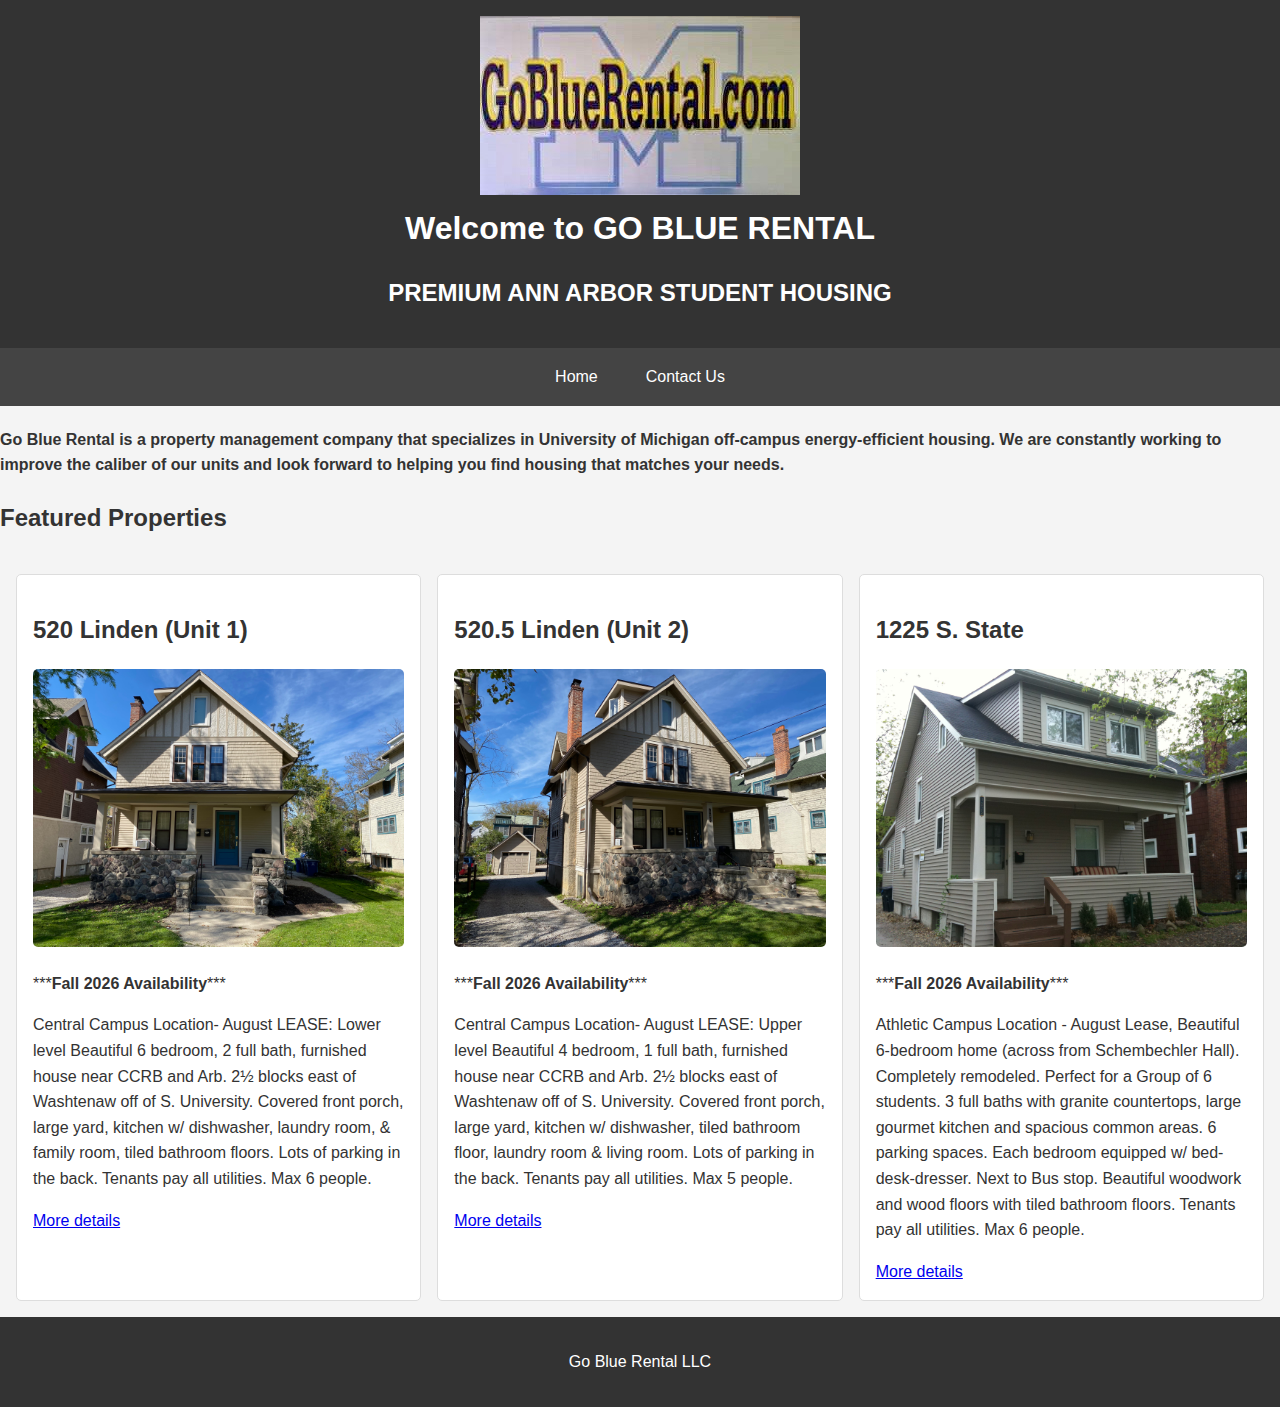
<file: index.html>
<!DOCTYPE html>
<html lang="en">
<head>
    <meta charset="UTF-8">
    <meta name="viewport" content="width=device-width, initial-scale=1.0">
    <title>Ann Arbor Student Rentals</title>
    <link rel="stylesheet" href="style.css">
</head>
<body>
    <header>
        <img src="./images/GoBlueRentalLogoOrig.jpg" alt="GO BLUE RENTAL Logo" class="logo">
        <h1>Welcome to GO BLUE RENTAL</h1>
        <h2>PREMIUM ANN ARBOR STUDENT HOUSING</h2>
    </header>
    <nav>
        <!-- Navigation Links -->
        <a href="index.html">Home</a>
        <a href="contact.html">Contact Us</a>
    </nav>
    <div class="intro">
        <h4>Go Blue Rental is a property management company that specializes in University of Michigan off-campus energy-efficient housing. We are constantly working to improve the caliber of our units and look forward to helping you find housing that matches your needs.</h4>
    </div>
    <div class="featured-header">
        <h2>Featured Properties</h2>
    </div>
    <section class="home-listing">
        <article class="home" onclick="window.location.href='520.html'">
            <h2>520 Linden (Unit 1)</h2>
            <img src="./images/520 Linden/IMG_3378.jpeg" alt="520 Linden Image">
            <p class="red">***<strong>Fall 2026 Availability</strong>***</p>
            <p>Central Campus Location- August LEASE: Lower level Beautiful 6 bedroom, 2 full bath, furnished house near CCRB and Arb. 2½ blocks east of Washtenaw off of S. University. Covered front porch, large yard, kitchen w/ dishwasher, laundry room, & family room, tiled bathroom floors. Lots of parking in the back. Tenants pay all utilities. Max 6 people.</p>
            <a href="520.html">More details</a>
        </article>


        <article class="home" onclick="window.location.href='520.5.html'">
            <h2>520.5 Linden (Unit 2)</h2>
            <img src="./images/520.5/IMG_3380.jpeg" alt="520.5 Linden Image">
            <p class="red">***<strong>Fall 2026 Availability</strong>***</p>
            <p>Central Campus Location- August LEASE: Upper level Beautiful 4 bedroom, 1 full bath, furnished house near CCRB and Arb. 2½ blocks east of Washtenaw off of S. University. Covered front porch, large yard, kitchen w/ dishwasher, tiled bathroom floor, laundry room & living room. Lots of parking in the back. Tenants pay all utilities. Max 5 people.</p>
            <a href="520.5.html">More details</a>
        </article>

        <article class="home" onclick="window.location.href='1225.html'">
            <h2>1225 S. State</h2>
            <img src="./images/1225 S. State/IMG_0304.jpeg" alt="1225 S. State Image">
            <p class="red">***<strong>Fall 2026 Availability</strong>***</p>
            <p>Athletic Campus Location - August Lease, Beautiful 6-bedroom home (across from Schembechler Hall). Completely remodeled. Perfect for a Group of 6 students. 3 full baths with granite countertops, large gourmet kitchen and spacious common areas. 6 parking spaces. Each bedroom equipped w/ bed-desk-dresser. Next to Bus stop. Beautiful woodwork and wood floors with tiled bathroom floors. Tenants pay all utilities. Max 6 people.</p>
            <a href="1225.html">More details</a>
    </article>
</section>
    <footer>
        <p>Go Blue Rental LLC</p>
    </footer>
    <script src="script.js"></script>
</body>
</html>
</file>
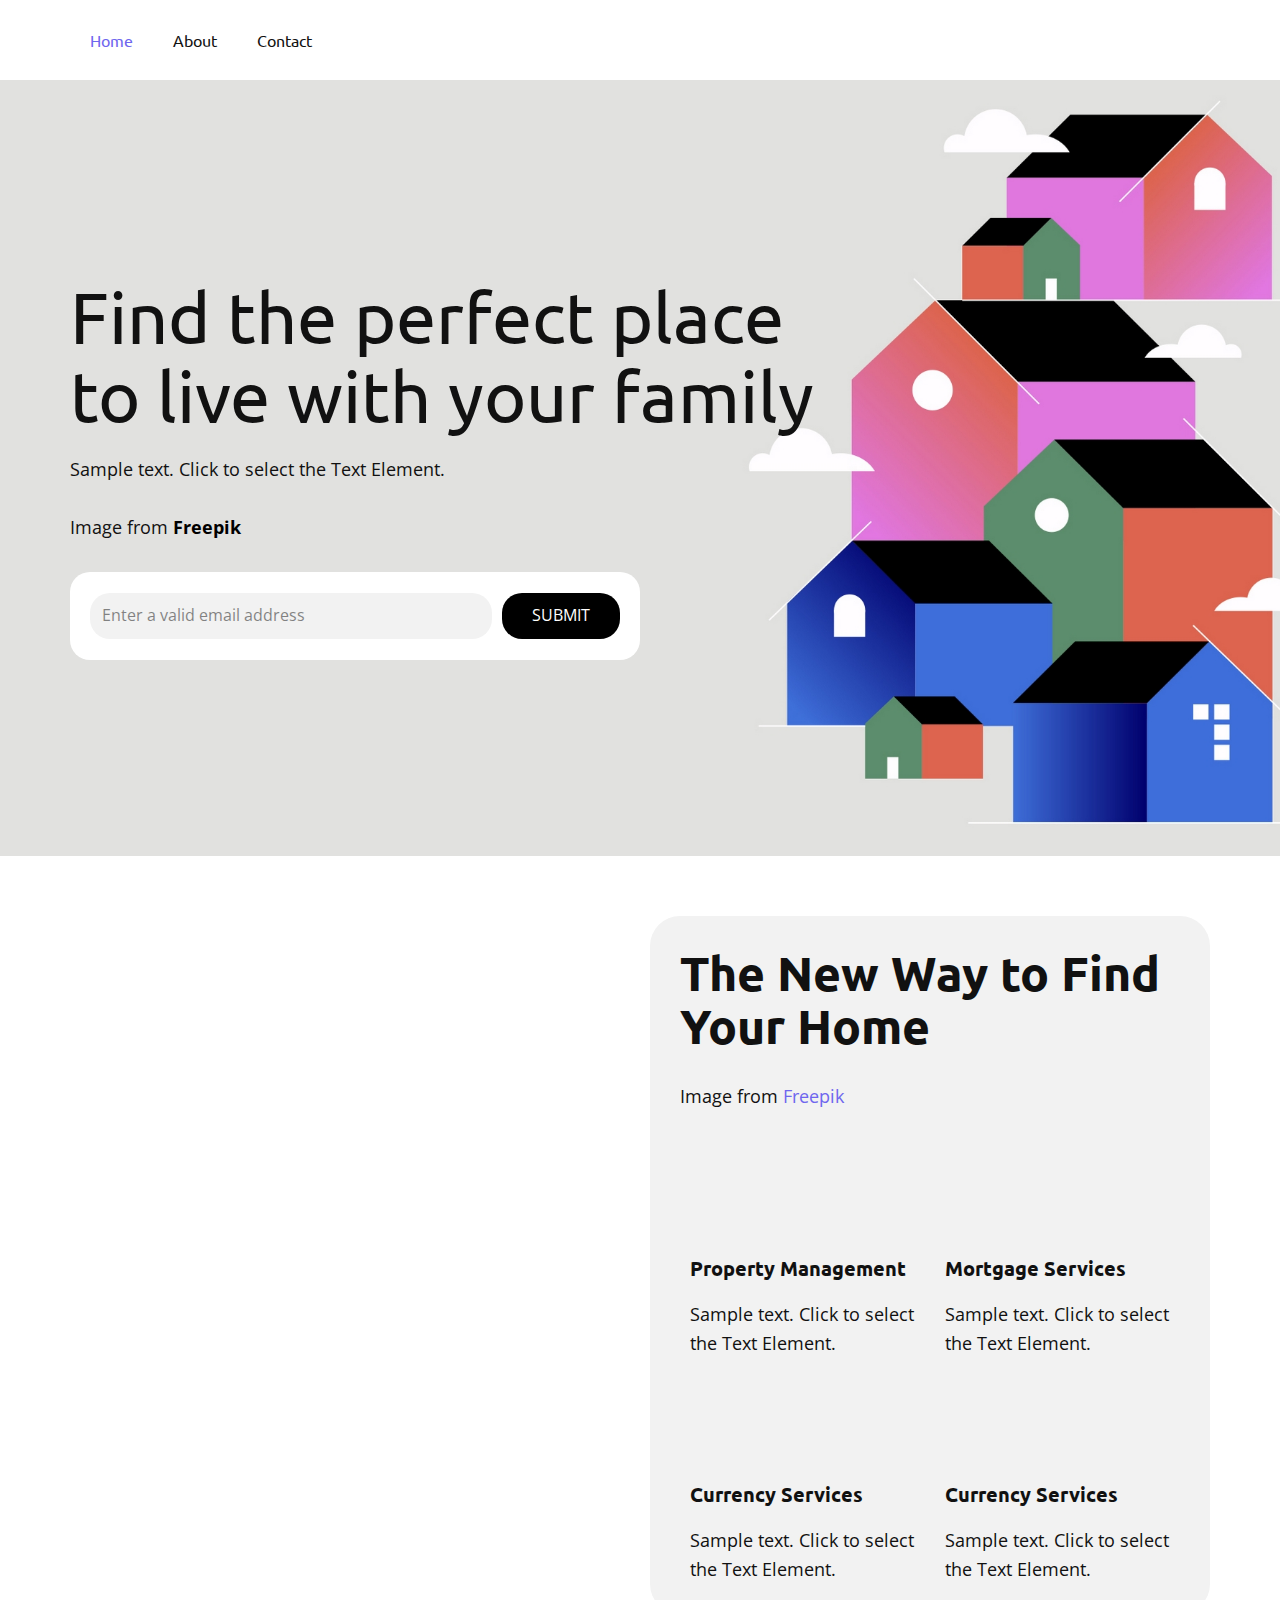
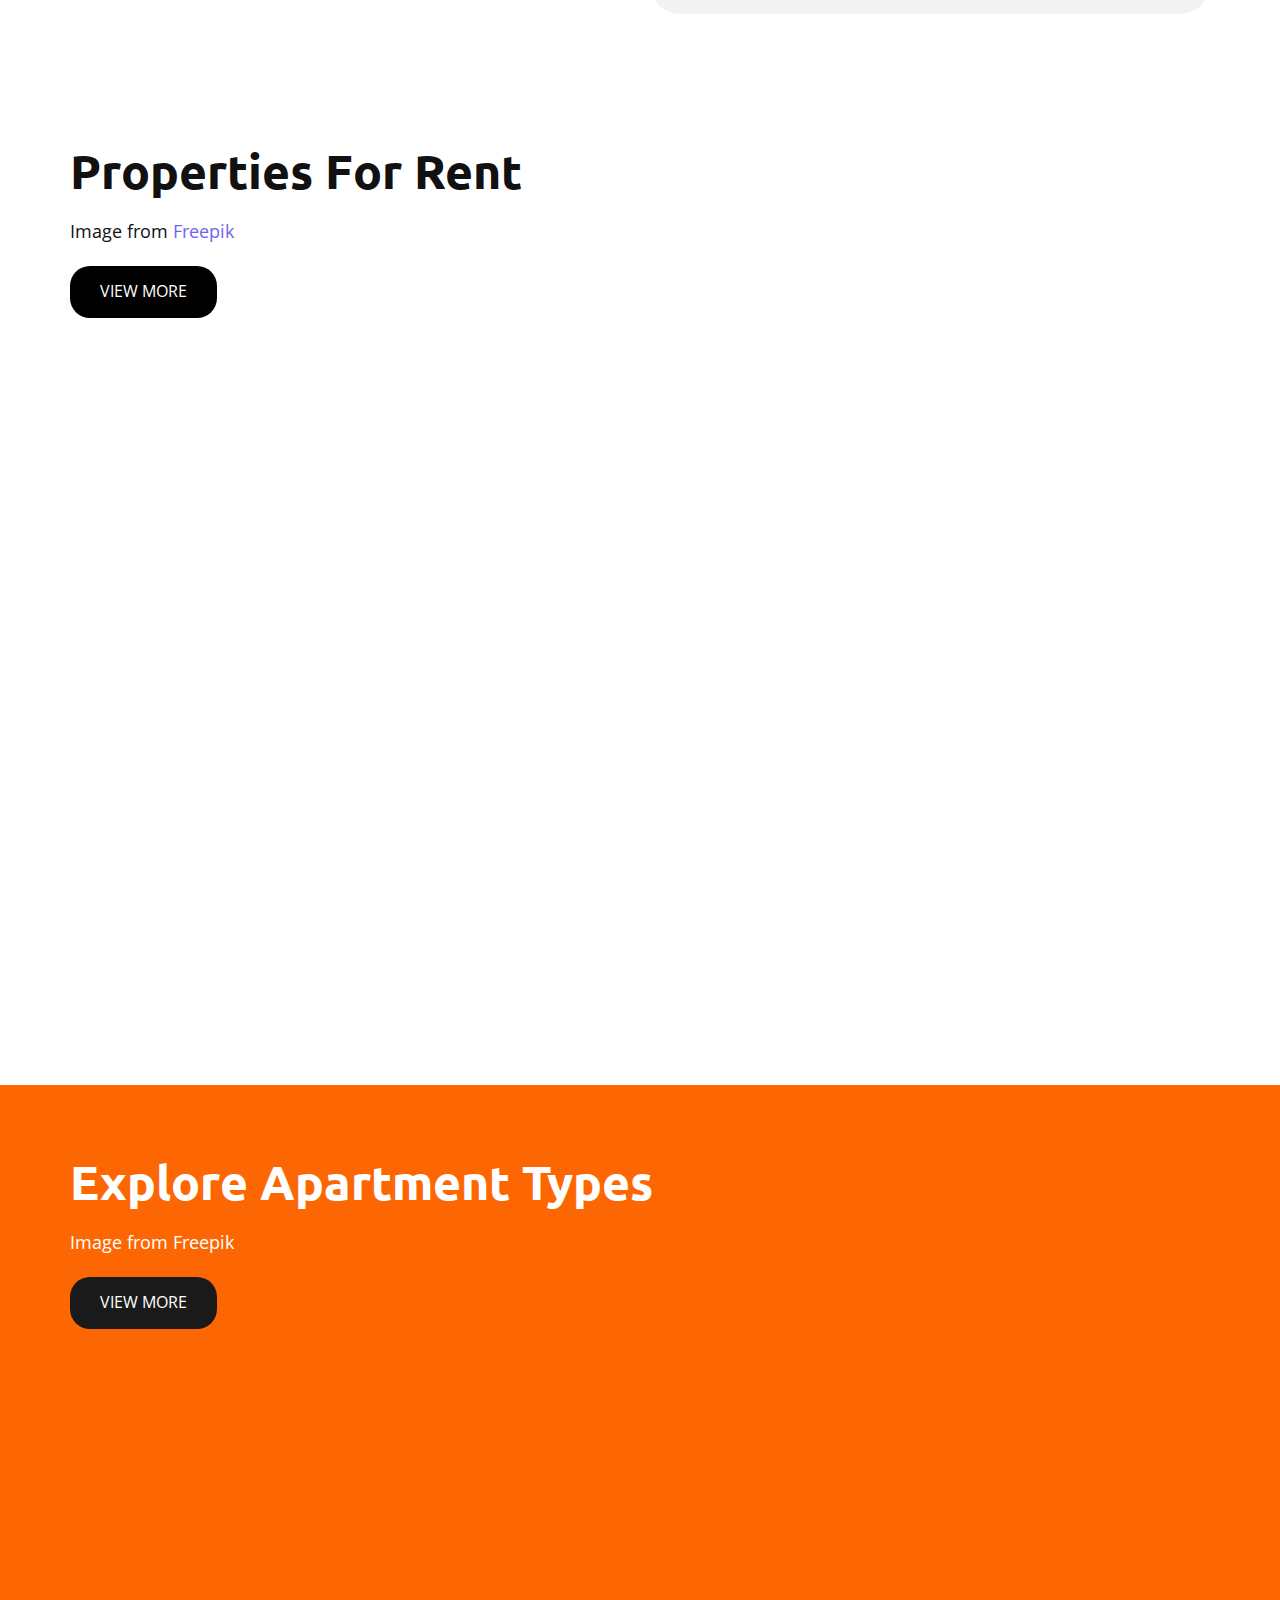
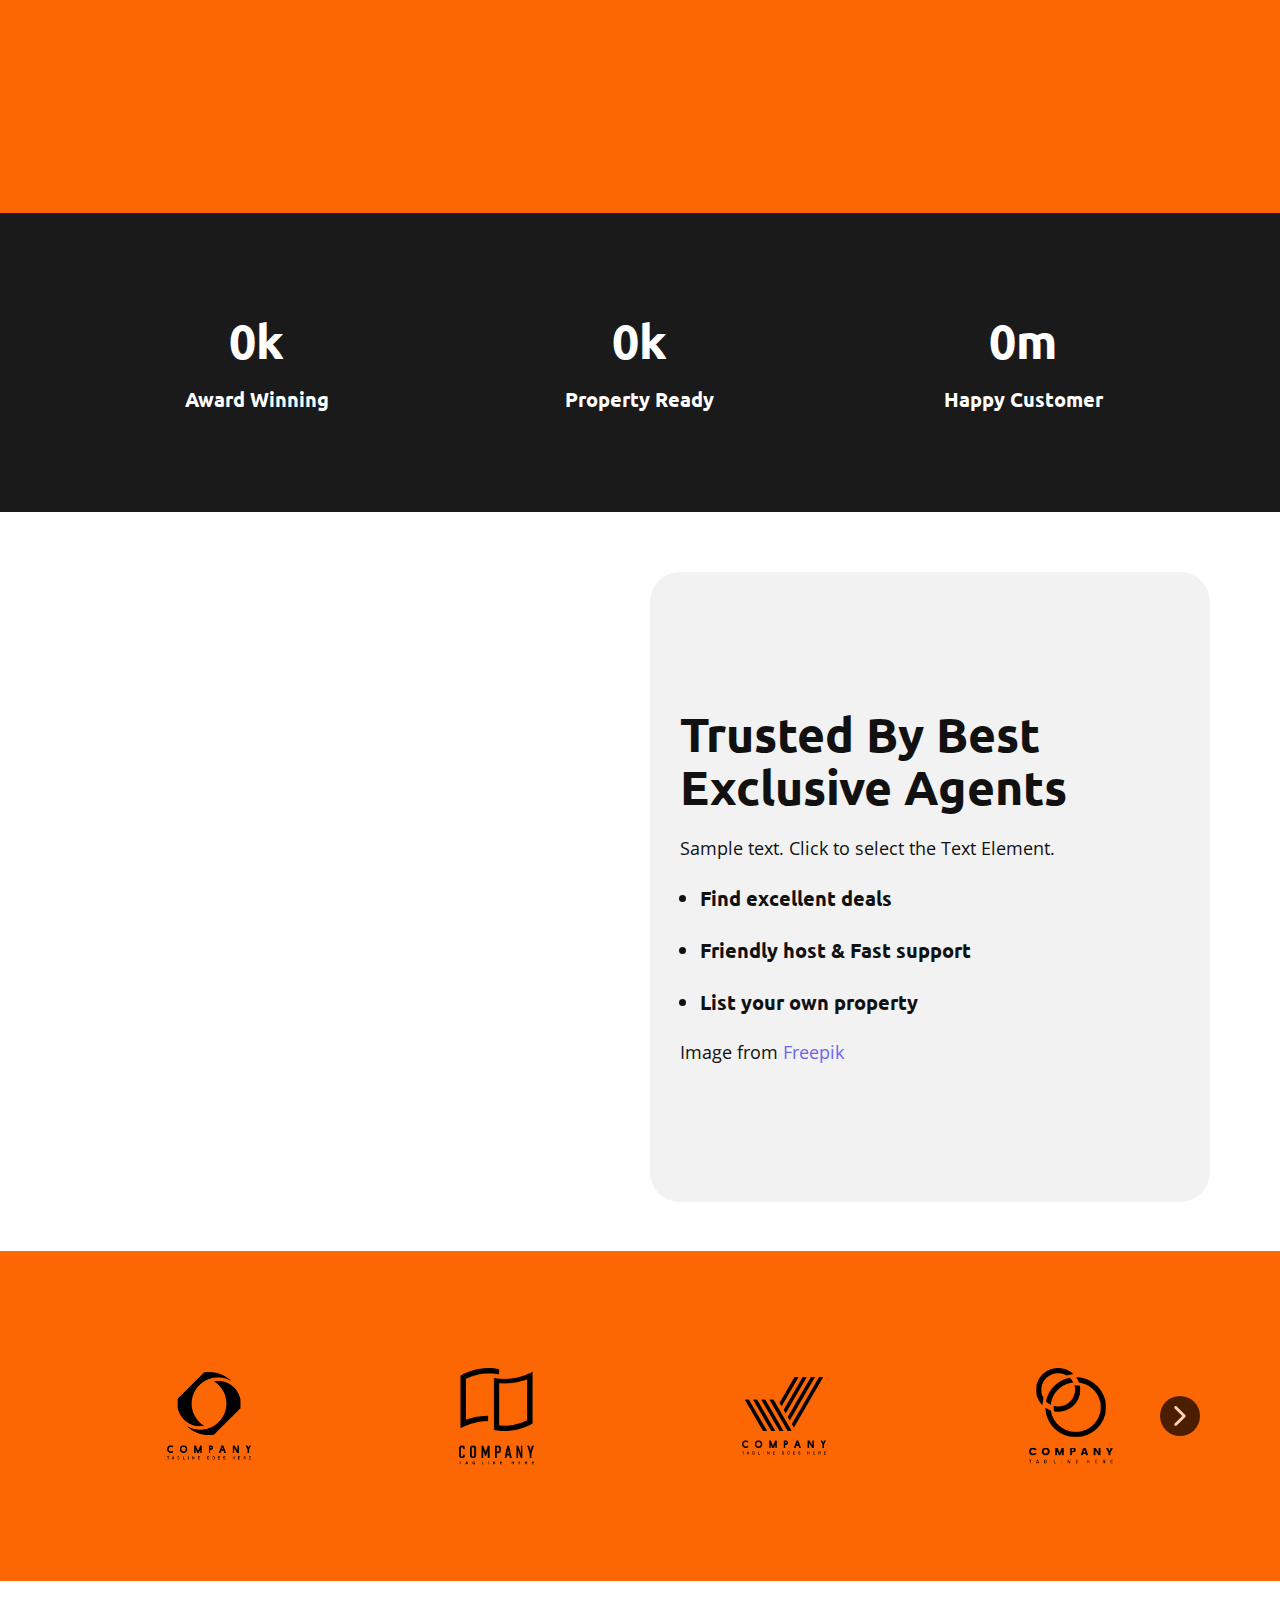
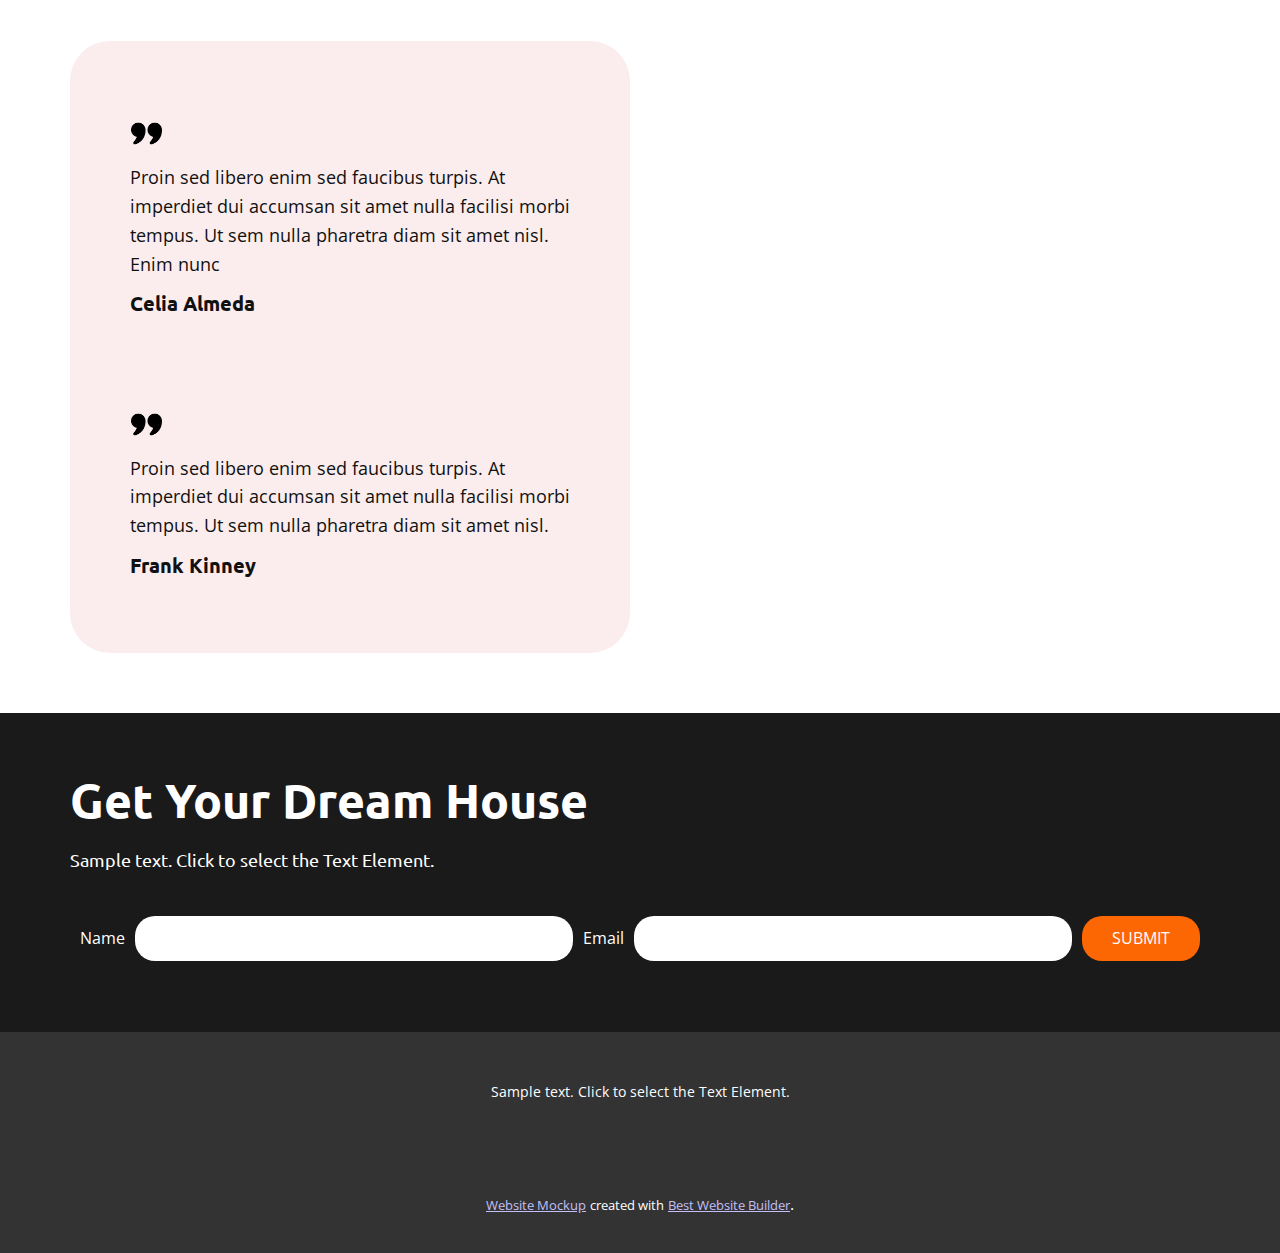
<file: old/index.html>
<!DOCTYPE html>
<html style="font-size: 16px;" lang="en"><head>
    <meta name="viewport" content="width=device-width, initial-scale=1.0">
    <meta charset="utf-8">
    <meta name="keywords" content="​Find the perfect place to live with your family, ​The New Way to Find Your Home, ​Properties For Rent, ​​Explore Apartment Types, 20k, 14k, 2m, ​Trusted By Best Exclusive Agents, ​Get Your Dream House">
    <meta name="description" content="">
    <title>Home</title>
    <link rel="stylesheet" href="nicepage.css" media="screen">
<link rel="stylesheet" href="Home.css" media="screen">
    <script class="u-script" type="text/javascript" src="jquery.js" defer=""></script>
    <script class="u-script" type="text/javascript" src="nicepage.js" defer=""></script>
    <meta name="generator" content="Nicepage 5.19.3, nicepage.com">
    <meta name="referrer" content="origin">
    <link id="u-theme-google-font" rel="stylesheet" href="https://fonts.googleapis.com/css?family=Roboto:100,100i,300,300i,400,400i,500,500i,700,700i,900,900i|Open+Sans:300,300i,400,400i,500,500i,600,600i,700,700i,800,800i">
    <link id="u-page-google-font" rel="stylesheet" href="https://fonts.googleapis.com/css?family=Ubuntu:300,300i,400,400i,500,500i,700,700i">
    
    
    
    
    
    
    
    
    
    
    
    <script type="application/ld+json">{
		"@context": "http://schema.org",
		"@type": "Organization",
		"name": ""
}</script>
    <meta name="theme-color" content="#6f66ee">
    <meta property="og:title" content="Home">
    <meta property="og:type" content="website">
  <meta data-intl-tel-input-cdn-path="intlTelInput/"></head>
  <body data-home-page="Home.html" data-home-page-title="Home" data-path-to-root="./" class="u-body u-xl-mode" data-lang="en"><header class="u-clearfix u-container-align-left u-header u-header" id="sec-6772"><div class="u-clearfix u-sheet u-valign-middle u-sheet-1">
        <nav class="u-menu u-menu-one-level u-offcanvas u-menu-1">
          <div class="menu-collapse u-custom-font u-font-ubuntu" style="font-size: 1rem; letter-spacing: 0px; font-weight: 700;">
            <a class="u-button-style u-custom-left-right-menu-spacing u-custom-padding-bottom u-custom-text-hover-color u-custom-top-bottom-menu-spacing u-nav-link u-text-active-palette-1-base u-text-hover-palette-2-base" href="#">
              <svg class="u-svg-link" viewBox="0 0 24 24"><use xmlns:xlink="http://www.w3.org/1999/xlink" xlink:href="#menu-hamburger"></use></svg>
              <svg class="u-svg-content" version="1.1" id="menu-hamburger" viewBox="0 0 16 16" x="0px" y="0px" xmlns:xlink="http://www.w3.org/1999/xlink" xmlns="http://www.w3.org/2000/svg"><g><rect y="1" width="16" height="2"></rect><rect y="7" width="16" height="2"></rect><rect y="13" width="16" height="2"></rect>
</g></svg>
            </a>
          </div>
          <div class="u-nav-container">
            <ul class="u-custom-font u-font-ubuntu u-nav u-unstyled u-nav-1"><li class="u-nav-item"><a class="u-button-style u-nav-link u-text-active-palette-1-base u-text-hover-palette-1-light-2" href="Home.html" style="padding: 10px 20px;">Home</a>
</li><li class="u-nav-item"><a class="u-button-style u-nav-link u-text-active-palette-1-base u-text-hover-palette-1-light-2" href="About.html" style="padding: 10px 20px;">About</a>
</li><li class="u-nav-item"><a class="u-button-style u-nav-link u-text-active-palette-1-base u-text-hover-palette-1-light-2" href="Contact.html" style="padding: 10px 20px;">Contact</a>
</li></ul>
          </div>
          <div class="u-nav-container-collapse">
            <div class="u-black u-container-style u-inner-container-layout u-opacity u-opacity-95 u-sidenav">
              <div class="u-inner-container-layout u-sidenav-overflow">
                <div class="u-menu-close"></div>
                <ul class="u-align-center u-nav u-popupmenu-items u-unstyled u-nav-2"><li class="u-nav-item"><a class="u-button-style u-nav-link" href="Home.html">Home</a>
</li><li class="u-nav-item"><a class="u-button-style u-nav-link" href="About.html">About</a>
</li><li class="u-nav-item"><a class="u-button-style u-nav-link" href="Contact.html">Contact</a>
</li></ul>
              </div>
            </div>
            <div class="u-black u-menu-overlay u-opacity u-opacity-70"></div>
          </div>
        </nav>
      </div></header>
    <section class="u-clearfix u-container-align-left-lg u-container-align-left-xl u-image u-section-1" id="sec-c9e9" data-image-width="2000" data-image-height="1125">
      <div class="u-clearfix u-sheet u-valign-middle-lg u-valign-middle-xl u-sheet-1">
        <h1 class="u-align-left u-text u-text-1"> Find the perfect place to live with your family</h1>
        <p class="u-align-left u-text u-text-default u-text-2">Sample text. Click to select the Text Element.</p>
        <p class="u-align-left u-text u-text-default u-text-3">Image from <a href="https://freepik.com" class="u-active-none u-border-none u-btn u-button-link u-button-style u-hover-none u-none u-text-black u-btn-1">Freepik</a>
        </p>
        <div class="u-form u-radius-20 u-white u-form-1">
          <form action="https://forms.nicepagesrv.com/v2/form/process" class="u-clearfix u-form-horizontal u-form-spacing-10 u-inner-form" source="email" name="form" style="padding: 20px;">
            <div class="u-form-email u-form-group u-label-none">
              <label for="email-3a86" class="u-label">Email</label>
              <input type="email" placeholder="Enter a valid email address" id="email-3a86" name="email" class="u-border-none u-grey-5 u-input u-input-rectangle u-radius-20" required="">
            </div>
            <div class="u-align-left u-form-group u-form-submit u-label-none">
              <a href="#" class="u-black u-border-none u-btn u-btn-submit u-button-style u-btn-2">Submit</a>
              <input type="submit" value="submit" class="u-form-control-hidden">
            </div>
            <div class="u-form-send-message u-form-send-success"> Thank you! Your message has been sent. </div>
            <div class="u-form-send-error u-form-send-message"> Unable to send your message. Please fix errors then try again. </div>
            <input type="hidden" value="" name="recaptchaResponse">
            <input type="hidden" name="formServices" value="376b90ea-6888-0521-caad-795bf1b2d8f8">
          </form>
        </div>
      </div>
    </section>
    <section class="u-clearfix u-section-2" id="sec-8360">
      <div class="u-clearfix u-sheet u-valign-middle-lg u-valign-middle-md u-valign-middle-xl u-sheet-1">
        <div class="u-clearfix u-expanded-width u-gutter-20 u-layout-wrap u-layout-wrap-1">
          <div class="u-layout">
            <div class="u-layout-row">
              <div class="u-container-style u-layout-cell u-shape-rectangle u-size-30 u-layout-cell-1" data-animation-name="customAnimationIn" data-animation-duration="2000">
                <div class="u-container-layout u-valign-middle-lg u-valign-middle-md u-valign-top-sm u-valign-top-xs u-container-layout-1">
                  <img class="u-expanded-width u-image u-image-contain u-image-1" src="images/33508611_80468163.png" data-image-width="936" data-image-height="871">
                </div>
              </div>
              <div class="u-container-align-left-lg u-container-align-left-md u-container-align-left-xl u-container-style u-grey-5 u-layout-cell u-radius-40 u-shape-round u-size-30 u-layout-cell-2">
                <div class="u-container-layout u-valign-bottom-lg u-valign-bottom-md u-valign-bottom-xl u-container-layout-2">
                  <h2 class="u-align-left u-text u-text-default-lg u-text-default-md u-text-default-xl u-text-1"> The New Way to Find Your Home</h2>
                  <p class="u-align-left u-text u-text-default u-text-2">Image from <a href="https://freepik.com" class="u-active-none u-border-none u-btn u-button-link u-button-style u-hover-none u-none u-text-palette-1-base u-btn-1">Freepik</a>
                  </p>
                  <div class="u-expanded-width u-list u-list-1">
                    <div class="u-repeater u-repeater-1">
                      <div class="u-container-align-left-lg u-container-align-left-xl u-container-align-left-xs u-container-style u-list-item u-repeater-item u-list-item-1">
                        <div class="u-container-layout u-similar-container u-valign-top-sm u-valign-top-xs u-container-layout-3"><span class="u-align-left u-icon u-icon-circle u-palette-3-base u-text-white u-icon-1" data-animation-name="customAnimationIn" data-animation-duration="2000"><svg class="u-svg-link" preserveAspectRatio="xMidYMin slice" viewBox="0 0 54 54" style=""><use xmlns:xlink="http://www.w3.org/1999/xlink" xlink:href="#svg-da1d"></use></svg><svg class="u-svg-content" viewBox="0 0 54 54" x="0px" y="0px" id="svg-da1d" style="enable-background:new 0 0 54 54;"><g><path d="M27,8c-9.374,0-17,7.626-17,17c0,7.112,4.391,13.412,11,15.9V50c0,0.553,0.447,1,1,1h1v2c0,0.553,0.447,1,1,1h6
		c0.553,0,1-0.447,1-1v-2h1c0.553,0,1-0.447,1-1v-9.1c6.609-2.488,11-8.788,11-15.9C44,15.626,36.374,8,27,8z M30,49
		c-0.553,0-1,0.447-1,1v2h-4v-2c0-0.553-0.447-1-1-1h-1v-5h8v5H30z M31.688,39.242C31.277,39.377,31,39.761,31,40.192V42h-8v-1.808
		c0-0.432-0.277-0.815-0.688-0.95C16.145,37.214,12,31.49,12,25c0-8.271,6.729-15,15-15s15,6.729,15,15
		C42,31.49,37.855,37.214,31.688,39.242z"></path><path d="M27,6c0.553,0,1-0.447,1-1V1c0-0.553-0.447-1-1-1s-1,0.447-1,1v4C26,5.553,26.447,6,27,6z"></path><path d="M51,24h-4c-0.553,0-1,0.447-1,1s0.447,1,1,1h4c0.553,0,1-0.447,1-1S51.553,24,51,24z"></path><path d="M7,24H3c-0.553,0-1,0.447-1,1s0.447,1,1,1h4c0.553,0,1-0.447,1-1S7.553,24,7,24z"></path><path d="M43.264,7.322l-2.828,2.828c-0.391,0.391-0.391,1.023,0,1.414c0.195,0.195,0.451,0.293,0.707,0.293
		s0.512-0.098,0.707-0.293l2.828-2.828c0.391-0.391,0.391-1.023,0-1.414S43.654,6.932,43.264,7.322z"></path><path d="M12.15,38.436l-2.828,2.828c-0.391,0.391-0.391,1.023,0,1.414c0.195,0.195,0.451,0.293,0.707,0.293
		s0.512-0.098,0.707-0.293l2.828-2.828c0.391-0.391,0.391-1.023,0-1.414S12.541,38.045,12.15,38.436z"></path><path d="M41.85,38.436c-0.391-0.391-1.023-0.391-1.414,0s-0.391,1.023,0,1.414l2.828,2.828c0.195,0.195,0.451,0.293,0.707,0.293
		s0.512-0.098,0.707-0.293c0.391-0.391,0.391-1.023,0-1.414L41.85,38.436z"></path><path d="M12.15,11.564c0.195,0.195,0.451,0.293,0.707,0.293s0.512-0.098,0.707-0.293c0.391-0.391,0.391-1.023,0-1.414l-2.828-2.828
		c-0.391-0.391-1.023-0.391-1.414,0s-0.391,1.023,0,1.414L12.15,11.564z"></path><path d="M27,13c-6.617,0-12,5.383-12,12c0,0.553,0.447,1,1,1s1-0.447,1-1c0-5.514,4.486-10,10-10c0.553,0,1-0.447,1-1
		S27.553,13,27,13z"></path>
</g></svg></span>
                          <h5 class="u-align-left u-text u-text-default-lg u-text-default-xl u-text-3"> Property Management</h5>
                          <p class="u-align-left u-text u-text-default-lg u-text-default-md u-text-default-xl u-text-4">Sample text. Click to select the Text Element.</p>
                        </div>
                      </div>
                      <div class="u-container-align-left-xs u-container-style u-list-item u-repeater-item u-list-item-2">
                        <div class="u-container-layout u-similar-container u-valign-top-sm u-valign-top-xs u-container-layout-4"><span class="u-align-left u-icon u-icon-circle u-palette-3-base u-text-white u-icon-2" data-animation-name="customAnimationIn" data-animation-duration="2000"><svg class="u-svg-link" preserveAspectRatio="xMidYMin slice" viewBox="0 0 54 54" style=""><use xmlns:xlink="http://www.w3.org/1999/xlink" xlink:href="#svg-3d64"></use></svg><svg class="u-svg-content" viewBox="0 0 54 54" x="0px" y="0px" id="svg-3d64" style="enable-background:new 0 0 54 54;"><g><path d="M51.22,21h-5.052c-0.812,0-1.481-0.447-1.792-1.197s-0.153-1.54,0.42-2.114l3.572-3.571
		c0.525-0.525,0.814-1.224,0.814-1.966c0-0.743-0.289-1.441-0.814-1.967l-4.553-4.553c-1.05-1.05-2.881-1.052-3.933,0l-3.571,3.571
		c-0.574,0.573-1.366,0.733-2.114,0.421C33.447,9.313,33,8.644,33,7.832V2.78C33,1.247,31.753,0,30.22,0H23.78
		C22.247,0,21,1.247,21,2.78v5.052c0,0.812-0.447,1.481-1.197,1.792c-0.748,0.313-1.54,0.152-2.114-0.421l-3.571-3.571
		c-1.052-1.052-2.883-1.05-3.933,0l-4.553,4.553c-0.525,0.525-0.814,1.224-0.814,1.967c0,0.742,0.289,1.44,0.814,1.966l3.572,3.571
		c0.573,0.574,0.73,1.364,0.42,2.114S8.644,21,7.832,21H2.78C1.247,21,0,22.247,0,23.78v6.439C0,31.753,1.247,33,2.78,33h5.052
		c0.812,0,1.481,0.447,1.792,1.197s0.153,1.54-0.42,2.114l-3.572,3.571c-0.525,0.525-0.814,1.224-0.814,1.966
		c0,0.743,0.289,1.441,0.814,1.967l4.553,4.553c1.051,1.051,2.881,1.053,3.933,0l3.571-3.572c0.574-0.573,1.363-0.731,2.114-0.42
		c0.75,0.311,1.197,0.98,1.197,1.792v5.052c0,1.533,1.247,2.78,2.78,2.78h6.439c1.533,0,2.78-1.247,2.78-2.78v-5.052
		c0-0.812,0.447-1.481,1.197-1.792c0.751-0.312,1.54-0.153,2.114,0.42l3.571,3.572c1.052,1.052,2.883,1.05,3.933,0l4.553-4.553
		c0.525-0.525,0.814-1.224,0.814-1.967c0-0.742-0.289-1.44-0.814-1.966l-3.572-3.571c-0.573-0.574-0.73-1.364-0.42-2.114
		S45.356,33,46.168,33h5.052c1.533,0,2.78-1.247,2.78-2.78V23.78C54,22.247,52.753,21,51.22,21z M52,30.22
		C52,30.65,51.65,31,51.22,31h-5.052c-1.624,0-3.019,0.932-3.64,2.432c-0.622,1.5-0.295,3.146,0.854,4.294l3.572,3.571
		c0.305,0.305,0.305,0.8,0,1.104l-4.553,4.553c-0.304,0.304-0.799,0.306-1.104,0l-3.571-3.572c-1.149-1.149-2.794-1.474-4.294-0.854
		c-1.5,0.621-2.432,2.016-2.432,3.64v5.052C31,51.65,30.65,52,30.22,52H23.78C23.35,52,23,51.65,23,51.22v-5.052
		c0-1.624-0.932-3.019-2.432-3.64c-0.503-0.209-1.021-0.311-1.533-0.311c-1.014,0-1.997,0.4-2.761,1.164l-3.571,3.572
		c-0.306,0.306-0.801,0.304-1.104,0l-4.553-4.553c-0.305-0.305-0.305-0.8,0-1.104l3.572-3.571c1.148-1.148,1.476-2.794,0.854-4.294
		C10.851,31.932,9.456,31,7.832,31H2.78C2.35,31,2,30.65,2,30.22V23.78C2,23.35,2.35,23,2.78,23h5.052
		c1.624,0,3.019-0.932,3.64-2.432c0.622-1.5,0.295-3.146-0.854-4.294l-3.572-3.571c-0.305-0.305-0.305-0.8,0-1.104l4.553-4.553
		c0.304-0.305,0.799-0.305,1.104,0l3.571,3.571c1.147,1.147,2.792,1.476,4.294,0.854C22.068,10.851,23,9.456,23,7.832V2.78
		C23,2.35,23.35,2,23.78,2h6.439C30.65,2,31,2.35,31,2.78v5.052c0,1.624,0.932,3.019,2.432,3.64
		c1.502,0.622,3.146,0.294,4.294-0.854l3.571-3.571c0.306-0.305,0.801-0.305,1.104,0l4.553,4.553c0.305,0.305,0.305,0.8,0,1.104
		l-3.572,3.571c-1.148,1.148-1.476,2.794-0.854,4.294c0.621,1.5,2.016,2.432,3.64,2.432h5.052C51.65,23,52,23.35,52,23.78V30.22z"></path><path d="M27,18c-4.963,0-9,4.037-9,9s4.037,9,9,9s9-4.037,9-9S31.963,18,27,18z M27,34c-3.859,0-7-3.141-7-7s3.141-7,7-7
		s7,3.141,7,7S30.859,34,27,34z"></path>
</g></svg></span>
                          <h5 class="u-align-left u-text u-text-default-lg u-text-default-xl u-text-5"> Mortgage Services</h5>
                          <p class="u-align-left u-text u-text-default-lg u-text-default-md u-text-default-xl u-text-6">Sample text. Click to select the Text Element.</p>
                        </div>
                      </div>
                      <div class="u-container-align-left u-container-style u-list-item u-repeater-item u-list-item-3">
                        <div class="u-container-layout u-similar-container u-valign-top-sm u-valign-top-xs u-container-layout-5"><span class="u-align-left u-icon u-icon-circle u-palette-3-base u-text-white u-icon-3" data-animation-name="customAnimationIn" data-animation-duration="2000"><svg class="u-svg-link" preserveAspectRatio="xMidYMin slice" viewBox="0 0 60 60" style=""><use xmlns:xlink="http://www.w3.org/1999/xlink" xlink:href="#svg-13e3"></use></svg><svg class="u-svg-content" viewBox="0 0 60 60" x="0px" y="0px" id="svg-13e3" style="enable-background:new 0 0 60 60;"><path d="M55.014,45.389l-9.553-4.776C44.56,40.162,44,39.256,44,38.248v-3.381c0.229-0.28,0.47-0.599,0.719-0.951
	c1.239-1.75,2.232-3.698,2.954-5.799C49.084,27.47,50,26.075,50,24.5v-4c0-0.963-0.36-1.896-1-2.625v-5.319
	c0.056-0.55,0.276-3.824-2.092-6.525C44.854,3.688,41.521,2.5,37,2.5s-7.854,1.188-9.908,3.53c-1.435,1.637-1.918,3.481-2.064,4.805
	C23.314,9.949,21.294,9.5,19,9.5c-10.389,0-10.994,8.855-11,9v4.579c-0.648,0.706-1,1.521-1,2.33v3.454
	c0,1.079,0.483,2.085,1.311,2.765c0.825,3.11,2.854,5.46,3.644,6.285v2.743c0,0.787-0.428,1.509-1.171,1.915l-6.653,4.173
	C1.583,48.134,0,50.801,0,53.703V57.5h14h2h44v-4.043C60,50.019,58.089,46.927,55.014,45.389z M14,53.262V55.5H2v-1.797
	c0-2.17,1.184-4.164,3.141-5.233l6.652-4.173c1.333-0.727,2.161-2.121,2.161-3.641v-3.591l-0.318-0.297
	c-0.026-0.024-2.683-2.534-3.468-5.955l-0.091-0.396l-0.342-0.22C9.275,29.899,9,29.4,9,28.863v-3.454
	c0-0.36,0.245-0.788,0.671-1.174L10,23.938l-0.002-5.38C10.016,18.271,10.537,11.5,19,11.5c2.393,0,4.408,0.553,6,1.644v4.731
	c-0.64,0.729-1,1.662-1,2.625v4c0,0.304,0.035,0.603,0.101,0.893c0.027,0.116,0.081,0.222,0.118,0.334
	c0.055,0.168,0.099,0.341,0.176,0.5c0.001,0.002,0.002,0.003,0.003,0.005c0.256,0.528,0.629,1,1.099,1.377
	c0.005,0.019,0.011,0.036,0.016,0.054c0.06,0.229,0.123,0.457,0.191,0.68l0.081,0.261c0.014,0.046,0.031,0.093,0.046,0.139
	c0.035,0.108,0.069,0.215,0.105,0.321c0.06,0.175,0.123,0.356,0.196,0.553c0.031,0.082,0.065,0.156,0.097,0.237
	c0.082,0.209,0.164,0.411,0.25,0.611c0.021,0.048,0.039,0.1,0.06,0.147l0.056,0.126c0.026,0.058,0.053,0.11,0.079,0.167
	c0.098,0.214,0.194,0.421,0.294,0.621c0.016,0.032,0.031,0.067,0.047,0.099c0.063,0.125,0.126,0.243,0.189,0.363
	c0.108,0.206,0.214,0.4,0.32,0.588c0.052,0.092,0.103,0.182,0.154,0.269c0.144,0.246,0.281,0.472,0.414,0.682
	c0.029,0.045,0.057,0.092,0.085,0.135c0.242,0.375,0.452,0.679,0.626,0.916c0.046,0.063,0.086,0.117,0.125,0.17
	c0.022,0.029,0.052,0.071,0.071,0.097v3.309c0,0.968-0.528,1.856-1.377,2.32l-2.646,1.443l-0.461-0.041l-0.188,0.395l-5.626,3.069
	C15.801,46.924,14,49.958,14,53.262z M58,55.5H16v-2.238c0-2.571,1.402-4.934,3.659-6.164l8.921-4.866
	C30.073,41.417,31,39.854,31,38.155v-4.018v-0.001l-0.194-0.232l-0.038-0.045c-0.002-0.003-0.064-0.078-0.165-0.21
	c-0.006-0.008-0.012-0.016-0.019-0.024c-0.053-0.069-0.115-0.152-0.186-0.251c-0.001-0.002-0.002-0.003-0.003-0.005
	c-0.149-0.207-0.336-0.476-0.544-0.8c-0.005-0.007-0.009-0.015-0.014-0.022c-0.098-0.153-0.202-0.32-0.308-0.497
	c-0.008-0.013-0.016-0.026-0.024-0.04c-0.226-0.379-0.466-0.808-0.705-1.283c0,0-0.001-0.001-0.001-0.002
	c-0.127-0.255-0.254-0.523-0.378-0.802l0,0c-0.017-0.039-0.035-0.077-0.052-0.116h0c-0.055-0.125-0.11-0.256-0.166-0.391
	c-0.02-0.049-0.04-0.1-0.06-0.15c-0.052-0.131-0.105-0.263-0.161-0.414c-0.102-0.272-0.198-0.556-0.29-0.849l-0.055-0.178
	c-0.006-0.02-0.013-0.04-0.019-0.061c-0.094-0.316-0.184-0.639-0.26-0.971l-0.091-0.396l-0.341-0.22
	C26.346,25.803,26,25.176,26,24.5v-4c0-0.561,0.238-1.084,0.67-1.475L27,18.728V12.5v-0.354l-0.027-0.021
	c-0.034-0.722,0.009-2.935,1.623-4.776C30.253,5.458,33.081,4.5,37,4.5c3.905,0,6.727,0.951,8.386,2.828
	c1.947,2.201,1.625,5.017,1.623,5.041L47,18.728l0.33,0.298C47.762,19.416,48,19.939,48,20.5v4c0,0.873-0.572,1.637-1.422,1.899
	l-0.498,0.153l-0.16,0.495c-0.669,2.081-1.622,4.003-2.834,5.713c-0.297,0.421-0.586,0.794-0.837,1.079L42,34.123v4.125
	c0,1.77,0.983,3.361,2.566,4.153l9.553,4.776C56.513,48.374,58,50.78,58,53.457V55.5z"></path></svg></span>
                          <h5 class="u-align-left u-text u-text-default-lg u-text-default-xl u-text-7"> Currency Services</h5>
                          <p class="u-align-left u-text u-text-default-lg u-text-default-md u-text-default-xl u-text-8">Sample text. Click to select the Text Element.</p>
                        </div>
                      </div>
                      <div class="u-container-align-left u-container-style u-list-item u-repeater-item u-list-item-4">
                        <div class="u-container-layout u-similar-container u-valign-top-sm u-valign-top-xs u-container-layout-6"><span class="u-align-left u-icon u-icon-circle u-palette-3-base u-text-white u-icon-4" data-animation-name="customAnimationIn" data-animation-duration="2000"><svg class="u-svg-link" preserveAspectRatio="xMidYMin slice" viewBox="0 0 60 60" style=""><use xmlns:xlink="http://www.w3.org/1999/xlink" xlink:href="#svg-13e3"></use></svg><svg class="u-svg-content" viewBox="0 0 60 60" x="0px" y="0px" id="svg-13e3" style="enable-background:new 0 0 60 60;"><path d="M55.014,45.389l-9.553-4.776C44.56,40.162,44,39.256,44,38.248v-3.381c0.229-0.28,0.47-0.599,0.719-0.951
	c1.239-1.75,2.232-3.698,2.954-5.799C49.084,27.47,50,26.075,50,24.5v-4c0-0.963-0.36-1.896-1-2.625v-5.319
	c0.056-0.55,0.276-3.824-2.092-6.525C44.854,3.688,41.521,2.5,37,2.5s-7.854,1.188-9.908,3.53c-1.435,1.637-1.918,3.481-2.064,4.805
	C23.314,9.949,21.294,9.5,19,9.5c-10.389,0-10.994,8.855-11,9v4.579c-0.648,0.706-1,1.521-1,2.33v3.454
	c0,1.079,0.483,2.085,1.311,2.765c0.825,3.11,2.854,5.46,3.644,6.285v2.743c0,0.787-0.428,1.509-1.171,1.915l-6.653,4.173
	C1.583,48.134,0,50.801,0,53.703V57.5h14h2h44v-4.043C60,50.019,58.089,46.927,55.014,45.389z M14,53.262V55.5H2v-1.797
	c0-2.17,1.184-4.164,3.141-5.233l6.652-4.173c1.333-0.727,2.161-2.121,2.161-3.641v-3.591l-0.318-0.297
	c-0.026-0.024-2.683-2.534-3.468-5.955l-0.091-0.396l-0.342-0.22C9.275,29.899,9,29.4,9,28.863v-3.454
	c0-0.36,0.245-0.788,0.671-1.174L10,23.938l-0.002-5.38C10.016,18.271,10.537,11.5,19,11.5c2.393,0,4.408,0.553,6,1.644v4.731
	c-0.64,0.729-1,1.662-1,2.625v4c0,0.304,0.035,0.603,0.101,0.893c0.027,0.116,0.081,0.222,0.118,0.334
	c0.055,0.168,0.099,0.341,0.176,0.5c0.001,0.002,0.002,0.003,0.003,0.005c0.256,0.528,0.629,1,1.099,1.377
	c0.005,0.019,0.011,0.036,0.016,0.054c0.06,0.229,0.123,0.457,0.191,0.68l0.081,0.261c0.014,0.046,0.031,0.093,0.046,0.139
	c0.035,0.108,0.069,0.215,0.105,0.321c0.06,0.175,0.123,0.356,0.196,0.553c0.031,0.082,0.065,0.156,0.097,0.237
	c0.082,0.209,0.164,0.411,0.25,0.611c0.021,0.048,0.039,0.1,0.06,0.147l0.056,0.126c0.026,0.058,0.053,0.11,0.079,0.167
	c0.098,0.214,0.194,0.421,0.294,0.621c0.016,0.032,0.031,0.067,0.047,0.099c0.063,0.125,0.126,0.243,0.189,0.363
	c0.108,0.206,0.214,0.4,0.32,0.588c0.052,0.092,0.103,0.182,0.154,0.269c0.144,0.246,0.281,0.472,0.414,0.682
	c0.029,0.045,0.057,0.092,0.085,0.135c0.242,0.375,0.452,0.679,0.626,0.916c0.046,0.063,0.086,0.117,0.125,0.17
	c0.022,0.029,0.052,0.071,0.071,0.097v3.309c0,0.968-0.528,1.856-1.377,2.32l-2.646,1.443l-0.461-0.041l-0.188,0.395l-5.626,3.069
	C15.801,46.924,14,49.958,14,53.262z M58,55.5H16v-2.238c0-2.571,1.402-4.934,3.659-6.164l8.921-4.866
	C30.073,41.417,31,39.854,31,38.155v-4.018v-0.001l-0.194-0.232l-0.038-0.045c-0.002-0.003-0.064-0.078-0.165-0.21
	c-0.006-0.008-0.012-0.016-0.019-0.024c-0.053-0.069-0.115-0.152-0.186-0.251c-0.001-0.002-0.002-0.003-0.003-0.005
	c-0.149-0.207-0.336-0.476-0.544-0.8c-0.005-0.007-0.009-0.015-0.014-0.022c-0.098-0.153-0.202-0.32-0.308-0.497
	c-0.008-0.013-0.016-0.026-0.024-0.04c-0.226-0.379-0.466-0.808-0.705-1.283c0,0-0.001-0.001-0.001-0.002
	c-0.127-0.255-0.254-0.523-0.378-0.802l0,0c-0.017-0.039-0.035-0.077-0.052-0.116h0c-0.055-0.125-0.11-0.256-0.166-0.391
	c-0.02-0.049-0.04-0.1-0.06-0.15c-0.052-0.131-0.105-0.263-0.161-0.414c-0.102-0.272-0.198-0.556-0.29-0.849l-0.055-0.178
	c-0.006-0.02-0.013-0.04-0.019-0.061c-0.094-0.316-0.184-0.639-0.26-0.971l-0.091-0.396l-0.341-0.22
	C26.346,25.803,26,25.176,26,24.5v-4c0-0.561,0.238-1.084,0.67-1.475L27,18.728V12.5v-0.354l-0.027-0.021
	c-0.034-0.722,0.009-2.935,1.623-4.776C30.253,5.458,33.081,4.5,37,4.5c3.905,0,6.727,0.951,8.386,2.828
	c1.947,2.201,1.625,5.017,1.623,5.041L47,18.728l0.33,0.298C47.762,19.416,48,19.939,48,20.5v4c0,0.873-0.572,1.637-1.422,1.899
	l-0.498,0.153l-0.16,0.495c-0.669,2.081-1.622,4.003-2.834,5.713c-0.297,0.421-0.586,0.794-0.837,1.079L42,34.123v4.125
	c0,1.77,0.983,3.361,2.566,4.153l9.553,4.776C56.513,48.374,58,50.78,58,53.457V55.5z"></path></svg></span>
                          <h5 class="u-align-left u-text u-text-default-lg u-text-default-xl u-text-9"> Currency Services</h5>
                          <p class="u-align-left u-text u-text-default-lg u-text-default-md u-text-default-xl u-text-10">Sample text. Click to select the Text Element.</p>
                        </div>
                      </div>
                    </div>
                  </div>
                </div>
              </div>
            </div>
          </div>
        </div>
      </div>
    </section>
    <section class="u-clearfix u-section-3" id="sec-5b34">
      <div class="u-clearfix u-sheet u-sheet-1">
        <h2 class="u-text u-text-default u-text-1"> Properties For Rent</h2>
        <p class="u-text u-text-default u-text-2">Image from <a href="https://freepik.com" class="u-active-none u-border-none u-btn u-button-link u-button-style u-hover-none u-none u-text-palette-1-base u-btn-1">Freepik</a>
        </p>
        <a href="https://nicepage.best" class="u-btn u-button-style u-btn-2">view more</a>
        <div class="u-expanded-width u-list u-list-1">
          <div class="u-repeater u-repeater-1">
            <div class="u-container-style u-image u-image-round u-list-item u-radius-20 u-repeater-item u-image-1" data-image-width="2247" data-image-height="1500" data-animation-name="customAnimationIn" data-animation-duration="2000">
              <div class="u-container-layout u-similar-container u-valign-bottom u-container-layout-1">
                <div class="u-container-style u-expanded-width u-group u-radius-20 u-shape-round u-white u-group-1">
                  <div class="u-container-layout u-valign-middle u-container-layout-2">
                    <h5 class="u-text u-text-default u-text-3">$ 250</h5>
                    <p class="u-text u-text-4">Sample text click to select</p>
                  </div>
                </div>
              </div>
            </div>
            <div class="u-container-align-center u-container-style u-effect-hover-zoom u-image-round u-list-item u-radius-20 u-repeater-item u-list-item-2" data-image-width="1500" data-image-height="1000" data-animation-name="customAnimationIn" data-animation-duration="2000">
              <div class="u-background-effect u-expanded">
                <div class="u-background-effect-image u-expanded u-image u-image-2" data-image-width="1500" data-image-height="1000"></div>
              </div>
              <div class="u-container-layout u-similar-container u-valign-bottom u-container-layout-3">
                <div class="u-container-style u-expanded-width u-group u-radius-20 u-shape-round u-white u-group-2">
                  <div class="u-container-layout u-valign-middle u-container-layout-4">
                    <h5 class="u-text u-text-default u-text-5"> $ 550</h5>
                    <p class="u-text u-text-6"> Sample text click to select</p>
                  </div>
                </div>
              </div>
            </div>
            <div class="u-container-style u-image u-image-round u-list-item u-radius-20 u-repeater-item u-image-3" data-image-width="2250" data-image-height="1500" data-animation-name="customAnimationIn" data-animation-duration="2000">
              <div class="u-container-layout u-similar-container u-valign-bottom u-container-layout-5">
                <div class="u-container-style u-expanded-width u-group u-radius-20 u-shape-round u-white u-group-3">
                  <div class="u-container-layout u-valign-middle u-container-layout-6">
                    <h5 class="u-text u-text-default u-text-7"> $ 350</h5>
                    <p class="u-text u-text-8"> Sample text click to select</p>
                  </div>
                </div>
              </div>
            </div>
            <div class="u-container-style u-image u-image-round u-list-item u-radius-20 u-repeater-item u-image-4" data-image-width="2250" data-image-height="1500" data-animation-name="customAnimationIn" data-animation-duration="2000">
              <div class="u-container-layout u-similar-container u-valign-bottom u-container-layout-7">
                <div class="u-container-style u-expanded-width u-group u-radius-20 u-shape-round u-white u-group-4">
                  <div class="u-container-layout u-valign-middle u-container-layout-8">
                    <h5 class="u-text u-text-default u-text-9"> $ 2500</h5>
                    <p class="u-text u-text-10"> Sample text click to select</p>
                  </div>
                </div>
              </div>
            </div>
            <div class="u-container-style u-image u-image-round u-list-item u-radius-20 u-repeater-item u-image-5" data-image-width="1200" data-image-height="1500" data-animation-name="customAnimationIn" data-animation-duration="2000">
              <div class="u-container-layout u-similar-container u-valign-bottom u-container-layout-9">
                <div class="u-container-style u-expanded-width u-group u-radius-20 u-shape-round u-white u-group-5">
                  <div class="u-container-layout u-valign-middle u-container-layout-10">
                    <h5 class="u-text u-text-default u-text-11"> $ 1450</h5>
                    <p class="u-text u-text-12"> Sample text click to select</p>
                  </div>
                </div>
              </div>
            </div>
            <div class="u-container-style u-image u-image-round u-list-item u-radius-20 u-repeater-item u-image-6" data-image-width="1000" data-image-height="1500" data-animation-name="customAnimationIn" data-animation-duration="2000">
              <div class="u-container-layout u-similar-container u-valign-bottom u-container-layout-11">
                <div class="u-container-style u-expanded-width u-group u-radius-20 u-shape-round u-white u-group-6">
                  <div class="u-container-layout u-valign-middle u-container-layout-12">
                    <h5 class="u-text u-text-default u-text-13"> $ 150</h5>
                    <p class="u-text u-text-14"> Sample text click to select</p>
                  </div>
                </div>
              </div>
            </div>
          </div>
        </div>
      </div>
    </section>
    <section class="u-clearfix u-palette-3-base u-section-4" id="carousel_ddcd">
      <div class="u-clearfix u-sheet u-sheet-1">
        <h2 class="u-text u-text-default u-text-1"> Explore Apartment Types</h2>
        <p class="u-text u-text-default u-text-2">Image from <a href="https://freepik.com" class="u-active-none u-border-none u-btn u-button-link u-button-style u-hover-none u-none u-text-body-alt-color u-btn-1">Freepik</a>
        </p>
        <a href="https://nicepage.best" class="u-border-none u-btn u-button-style u-grey-90 u-btn-2">view more</a>
        <div class="u-expanded-width u-list u-list-1">
          <div class="u-repeater u-repeater-1">
            <div class="u-container-align-center u-container-style u-list-item u-radius-20 u-repeater-item u-white u-list-item-1" data-animation-name="customAnimationIn" data-animation-duration="2000">
              <div class="u-container-layout u-similar-container u-valign-top-xl u-container-layout-1">
                <img class="u-expanded-width-lg u-expanded-width-md u-image u-image-round u-radius-20 u-image-1" src="images/pexels-photo-532568.jpeg" data-image-width="2250" data-image-height="1500">
                <h5 class="u-align-center-sm u-align-center-xs u-text u-text-default u-text-3">Office</h5>
              </div>
            </div>
            <div class="u-container-align-center u-container-style u-list-item u-radius-20 u-repeater-item u-white u-list-item-2" data-animation-name="customAnimationIn" data-animation-duration="2000">
              <div class="u-container-layout u-similar-container u-valign-top-xl u-container-layout-2">
                <img class="u-expanded-width-lg u-expanded-width-md u-image u-image-round u-radius-20 u-image-2" src="images/house-isolated-field1.jpg" data-image-width="1500" data-image-height="1000">
                <h5 class="u-align-center-sm u-align-center-xs u-text u-text-default u-text-4">House</h5>
              </div>
            </div>
            <div class="u-container-align-center u-container-style u-list-item u-radius-20 u-repeater-item u-white u-list-item-3" data-animation-name="customAnimationIn" data-animation-duration="2000">
              <div class="u-container-layout u-similar-container u-valign-top-xl u-container-layout-3">
                <img class="u-expanded-width-lg u-expanded-width-md u-image u-image-round u-radius-20 u-image-3" src="images/low-angle-shot-facade-white-modern-building-blue-clear-sky.jpg" data-image-width="1500" data-image-height="997">
                <h5 class="u-align-center-sm u-align-center-xs u-text u-text-default u-text-5">Appartments</h5>
              </div>
            </div>
          </div>
        </div>
      </div>
    </section>
    <section class="u-clearfix u-grey-90 u-section-5" id="sec-f1df">
      <div class="u-clearfix u-sheet u-valign-middle u-sheet-1">
        <div class="u-expanded-width u-list u-list-1">
          <div class="u-repeater u-repeater-1">
            <div class="u-container-align-center u-container-style u-list-item u-repeater-item">
              <div class="u-container-layout u-similar-container u-valign-middle u-container-layout-1">
                <h2 class="u-align-center u-text u-text-1" data-animation-name="counter" data-animation-event="scroll" data-animation-duration="3000">20k</h2>
                <h5 class="u-align-center u-text u-text-2">Award Winning</h5>
              </div>
            </div>
            <div class="u-container-align-center u-container-style u-list-item u-repeater-item">
              <div class="u-container-layout u-similar-container u-valign-middle u-container-layout-2">
                <h2 class="u-align-center u-text u-text-3" data-animation-name="counter" data-animation-event="scroll" data-animation-duration="3000">14k</h2>
                <h5 class="u-align-center u-text u-text-4">Property Ready</h5>
              </div>
            </div>
            <div class="u-container-align-center u-container-style u-list-item u-repeater-item">
              <div class="u-container-layout u-similar-container u-valign-middle u-container-layout-3">
                <h2 class="u-align-center u-text u-text-5" data-animation-name="counter" data-animation-event="scroll" data-animation-duration="3000">2m</h2>
                <h5 class="u-align-center u-text u-text-6">Happy Customer</h5>
              </div>
            </div>
          </div>
        </div>
      </div>
    </section>
    <section class="u-clearfix u-section-6" id="carousel_bac2">
      <div class="u-clearfix u-sheet u-sheet-1">
        <div class="u-clearfix u-expanded-width u-gutter-20 u-layout-wrap u-layout-wrap-1">
          <div class="u-layout">
            <div class="u-layout-row">
              <div class="u-container-style u-layout-cell u-shape-rectangle u-size-30 u-layout-cell-1" data-animation-name="customAnimationIn" data-animation-duration="2000">
                <div class="u-container-layout u-container-layout-1">
                  <img class="u-expanded-width u-image u-image-contain u-image-default u-image-1" src="images/33508973_8038245.png" alt="" data-image-width="567" data-image-height="566">
                </div>
              </div>
              <div class="u-container-style u-grey-5 u-layout-cell u-radius-40 u-shape-round u-size-30 u-layout-cell-2">
                <div class="u-container-layout u-valign-middle u-container-layout-2">
                  <h2 class="u-align-left u-text u-text-default u-text-1"> Trusted By Best Exclusive Agents</h2>
                  <p class="u-align-left u-text u-text-2">Sample text. Click to select the Text Element.</p>
                  <ul class="u-align-left u-custom-font u-font-ubuntu u-spacing-20 u-text u-text-3">
                    <li> Find excellent deals</li>
                    <li>Friendly host &amp; Fast support</li>
                    <li>List your own property</li>
                  </ul>
                  <p class="u-align-left u-text u-text-4">Image from <a href="https://freepik.com" class="u-active-none u-border-none u-btn u-button-link u-button-style u-hover-none u-none u-text-palette-1-base u-btn-1">Freepik</a>
                  </p>
                </div>
              </div>
            </div>
          </div>
        </div>
      </div>
    </section>
    <section class="u-align-center u-clearfix u-palette-3-base u-section-7" id="carousel_5b87">
      <div class="u-clearfix u-sheet u-sheet-1">
        <div class="u-expanded-width u-layout-horizontal u-list u-list-1">
          <div class="u-repeater u-repeater-1">
            <div class="u-align-center u-container-style u-list-item u-repeater-item">
              <div class="u-container-layout u-similar-container u-valign-middle u-container-layout-1">
                <img class="u-image u-image-contain u-image-default u-preserve-proportions u-image-1" src="images/black-logo-1.png" alt="" data-image-width="151" data-image-height="158">
              </div>
            </div>
            <div class="u-align-center u-container-style u-list-item u-repeater-item">
              <div class="u-container-layout u-similar-container u-valign-middle u-container-layout-2">
                <img class="u-image u-image-contain u-image-default u-preserve-proportions u-image-2" src="images/black-logo-2_150.png" alt="" data-image-width="116" data-image-height="150">
              </div>
            </div>
            <div class="u-align-center u-container-style u-list-item u-repeater-item">
              <div class="u-container-layout u-similar-container u-valign-middle u-container-layout-3">
                <img class="u-image u-image-contain u-image-default u-preserve-proportions u-image-3" src="images/black-logo-3.png" alt="" data-image-width="168" data-image-height="156">
              </div>
            </div>
            <div class="u-align-center u-container-style u-list-item u-repeater-item">
              <div class="u-container-layout u-similar-container u-valign-middle u-container-layout-4">
                <img class="u-image u-image-contain u-image-default u-preserve-proportions u-image-4" src="images/black-logo-4.png" alt="" data-image-width="134" data-image-height="154">
              </div>
            </div>
            <div class="u-align-center u-container-style u-list-item u-repeater-item">
              <div class="u-container-layout u-similar-container u-valign-middle u-container-layout-5">
                <img class="u-image u-image-contain u-image-default u-preserve-proportions u-image-5" src="images/black-logo-5.png" alt="" data-image-width="142" data-image-height="155">
              </div>
            </div>
            <div class="u-align-center u-container-style u-list-item u-repeater-item">
              <div class="u-container-layout u-similar-container u-valign-middle u-container-layout-6">
                <img class="u-image u-image-contain u-image-default u-preserve-proportions u-image-6" src="images/black-logo-6.png" alt="" data-image-width="131" data-image-height="171">
              </div>
            </div>
            <div class="u-align-center u-container-style u-list-item u-repeater-item">
              <div class="u-container-layout u-similar-container u-valign-middle u-container-layout-7">
                <img class="u-image u-image-contain u-image-default u-preserve-proportions u-image-7" src="images/black-logo-8_150.png" alt="" data-image-width="148" data-image-height="150">
              </div>
            </div>
          </div>
          <a class="u-absolute-vcenter u-black u-gallery-nav u-gallery-nav-prev u-icon-circle u-opacity u-opacity-70 u-spacing-10 u-text-white u-gallery-nav-1" href="#" role="button">
            <span aria-hidden="true">
              <svg viewBox="0 0 451.847 451.847"><path d="M97.141,225.92c0-8.095,3.091-16.192,9.259-22.366L300.689,9.27c12.359-12.359,32.397-12.359,44.751,0
c12.354,12.354,12.354,32.388,0,44.748L173.525,225.92l171.903,171.909c12.354,12.354,12.354,32.391,0,44.744
c-12.354,12.365-32.386,12.365-44.745,0l-194.29-194.281C100.226,242.115,97.141,234.018,97.141,225.92z"></path></svg>
            </span>
            <span class="sr-only">
              <svg viewBox="0 0 451.847 451.847"><path d="M97.141,225.92c0-8.095,3.091-16.192,9.259-22.366L300.689,9.27c12.359-12.359,32.397-12.359,44.751,0
c12.354,12.354,12.354,32.388,0,44.748L173.525,225.92l171.903,171.909c12.354,12.354,12.354,32.391,0,44.744
c-12.354,12.365-32.386,12.365-44.745,0l-194.29-194.281C100.226,242.115,97.141,234.018,97.141,225.92z"></path></svg>
            </span>
          </a>
          <a class="u-absolute-vcenter u-black u-gallery-nav u-gallery-nav-next u-icon-circle u-opacity u-opacity-70 u-spacing-10 u-text-white u-gallery-nav-2" href="#" role="button">
            <span aria-hidden="true">
              <svg viewBox="0 0 451.846 451.847"><path d="M345.441,248.292L151.154,442.573c-12.359,12.365-32.397,12.365-44.75,0c-12.354-12.354-12.354-32.391,0-44.744
L278.318,225.92L106.409,54.017c-12.354-12.359-12.354-32.394,0-44.748c12.354-12.359,32.391-12.359,44.75,0l194.287,194.284
c6.177,6.18,9.262,14.271,9.262,22.366C354.708,234.018,351.617,242.115,345.441,248.292z"></path></svg>
            </span>
            <span class="sr-only">
              <svg viewBox="0 0 451.846 451.847"><path d="M345.441,248.292L151.154,442.573c-12.359,12.365-32.397,12.365-44.75,0c-12.354-12.354-12.354-32.391,0-44.744
L278.318,225.92L106.409,54.017c-12.354-12.359-12.354-32.394,0-44.748c12.354-12.359,32.391-12.359,44.75,0l194.287,194.284
c6.177,6.18,9.262,14.271,9.262,22.366C354.708,234.018,351.617,242.115,345.441,248.292z"></path></svg>
            </span>
          </a>
        </div>
      </div>
    </section>
    <section class="u-clearfix u-white u-section-8" id="carousel_678b">
      <div class="u-clearfix u-sheet u-valign-middle-lg u-valign-middle-xl u-sheet-1">
        <div class="u-clearfix u-expanded-width u-gutter-20 u-layout-wrap u-layout-wrap-1">
          <div class="u-layout">
            <div class="u-layout-row">
              <div class="u-container-style u-layout-cell u-palette-2-light-3 u-radius-50 u-shape-round u-size-30 u-layout-cell-1">
                <div class="u-container-layout u-container-layout-1">
                  <div class="u-expanded-width u-layout-grid u-list u-list-1">
                    <div class="u-repeater u-repeater-1">
                      <div class="u-container-align-left u-container-style u-list-item u-repeater-item u-shape-rectangle u-list-item-1">
                        <div class="u-container-layout u-similar-container u-valign-middle u-container-layout-2"><span class="u-align-left u-file-icon u-icon u-text-black u-icon-1"><img src="images/4338295-038f51b9.png" alt=""></span>
                          <p class="u-align-left u-text u-text-1">Proin sed libero enim sed faucibus turpis. At imperdiet dui accumsan sit amet nulla facilisi morbi tempus. Ut sem nulla pharetra diam sit amet nisl. Enim nunc</p>
                          <h5 class="u-align-left u-text u-text-2">Celia Almeda</h5>
                        </div>
                      </div>
                      <div class="u-container-align-left u-container-style u-list-item u-repeater-item u-shape-rectangle u-list-item-2">
                        <div class="u-container-layout u-similar-container u-valign-middle u-container-layout-3"><span class="u-align-left u-file-icon u-icon u-text-black u-icon-2"><img src="images/4338295-038f51b9.png" alt=""></span>
                          <p class="u-align-left u-text u-text-3">Proin sed libero enim sed faucibus turpis. At imperdiet dui accumsan sit amet nulla facilisi morbi tempus. Ut sem nulla pharetra diam sit amet nisl.&nbsp;</p>
                          <h5 class="u-align-left u-text u-text-4">Frank Kinney</h5>
                        </div>
                      </div>
                    </div>
                  </div>
                </div>
              </div>
              <div class="u-container-style u-layout-cell u-shape-rectangle u-size-30 u-layout-cell-2" data-animation-name="customAnimationIn" data-animation-duration="2000">
                <div class="u-container-layout u-valign-middle-lg u-valign-middle-md u-valign-middle-sm u-valign-middle-xs u-container-layout-4">
                  <img class="u-expanded-width u-image u-image-contain u-image-default u-image-1" src="images/33508611_8048163.png" alt="" data-image-width="936" data-image-height="871">
                </div>
              </div>
            </div>
          </div>
        </div>
      </div>
    </section>
    <section class="u-clearfix u-grey-90 u-section-9" id="sec-e76e">
      <div class="u-clearfix u-sheet u-sheet-1">
        <h2 class="u-text u-text-default u-text-1"> Get Your Dream House</h2>
        <p class="u-custom-font u-font-ubuntu u-text u-text-default u-text-2">Sample text. Click to select the Text Element.</p>
        <div class="u-expanded-width u-form u-form-1">
          <form action="https://forms.nicepagesrv.com/v2/form/process" class="u-clearfix u-form-horizontal u-form-spacing-10 u-inner-form" source="email" name="form-1" style="padding: 10px;">
            <div class="u-form-group u-form-name">
              <label for="name-5361" class="u-label">Name</label>
              <input type="text" placeholder="Enter your Name" id="name-5361" name="name" class="u-border-none u-input u-input-rectangle u-radius-20" required="">
            </div>
            <div class="u-form-email u-form-group">
              <label for="email-5361" class="u-label">Email</label>
              <input type="email" placeholder="Enter a valid email address" id="email-5361" name="email" class="u-border-none u-input u-input-rectangle u-radius-20" required="">
            </div>
            <div class="u-align-left u-form-group u-form-submit">
              <a href="#" class="u-border-none u-btn u-btn-submit u-button-style u-palette-3-base u-btn-1">Submit</a>
              <input type="submit" value="submit" class="u-form-control-hidden">
            </div>
            <div class="u-form-send-message u-form-send-success"> Thank you! Your message has been sent. </div>
            <div class="u-form-send-error u-form-send-message"> Unable to send your message. Please fix errors then try again. </div>
            <input type="hidden" value="" name="recaptchaResponse">
            <input type="hidden" name="formServices" value="376b90ea-6888-0521-caad-795bf1b2d8f8">
          </form>
        </div>
      </div>
    </section>
    
    
    
    <footer class="u-align-center u-clearfix u-footer u-grey-80 u-footer" id="sec-6200"><div class="u-clearfix u-sheet u-sheet-1">
        <p class="u-small-text u-text u-text-variant u-text-1">Sample text. Click to select the Text Element.</p>
      </div></footer>
    <section class="u-backlink u-clearfix u-grey-80">
      <a class="u-link" href="https://nicepage.com/website-mockup" target="_blank">
        <span>Website Mockup</span>
      </a>
      <p class="u-text">
        <span>created with</span>
      </p>
      <a class="u-link" href="https://nicepage.studio" target="_blank">
        <span>Best Website Builder</span>
      </a>. 
    </section>
  
</body></html>
</file>
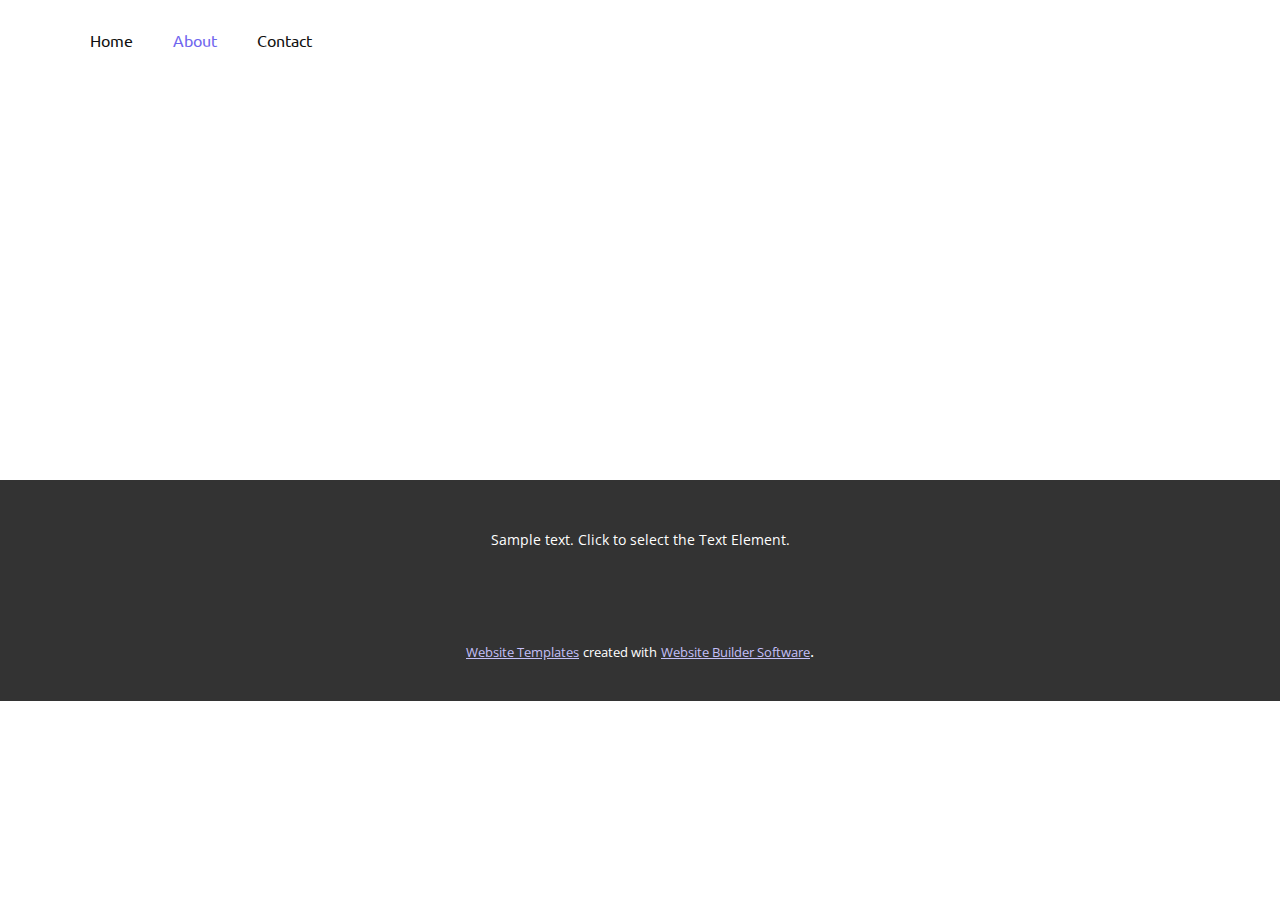
<file: About.html>
<!DOCTYPE html>
<html style="font-size: 16px;" lang="en"><head>
    <meta name="viewport" content="width=device-width, initial-scale=1.0">
    <meta charset="utf-8">
    <meta name="keywords" content="">
    <meta name="description" content="">
    <title>About</title>
    <link rel="stylesheet" href="nicepage.css" media="screen">
<link rel="stylesheet" href="About.css" media="screen">
    <script class="u-script" type="text/javascript" src="jquery.js" defer=""></script>
    <script class="u-script" type="text/javascript" src="nicepage.js" defer=""></script>
    <meta name="generator" content="Nicepage 5.19.3, nicepage.com">
    <link id="u-theme-google-font" rel="stylesheet" href="https://fonts.googleapis.com/css?family=Roboto:100,100i,300,300i,400,400i,500,500i,700,700i,900,900i|Open+Sans:300,300i,400,400i,500,500i,600,600i,700,700i,800,800i">
    <link id="u-page-google-font" rel="stylesheet" href="https://fonts.googleapis.com/css?family=Ubuntu:300,300i,400,400i,500,500i,700,700i">
    
    
    
    <script type="application/ld+json">{
		"@context": "http://schema.org",
		"@type": "Organization",
		"name": ""
}</script>
    <meta name="theme-color" content="#6f66ee">
    <meta property="og:title" content="About">
    <meta property="og:type" content="website">
  <meta data-intl-tel-input-cdn-path="intlTelInput/"></head>
  <body data-path-to-root="./" class="u-body u-xl-mode" data-lang="en"><header class="u-clearfix u-container-align-left u-header u-header" id="sec-6772"><div class="u-clearfix u-sheet u-valign-middle u-sheet-1">
        <nav class="u-menu u-menu-one-level u-offcanvas u-menu-1">
          <div class="menu-collapse u-custom-font u-font-ubuntu" style="font-size: 1rem; letter-spacing: 0px; font-weight: 700;">
            <a class="u-button-style u-custom-left-right-menu-spacing u-custom-padding-bottom u-custom-text-hover-color u-custom-top-bottom-menu-spacing u-nav-link u-text-active-palette-1-base u-text-hover-palette-2-base" href="#">
              <svg class="u-svg-link" viewBox="0 0 24 24"><use xmlns:xlink="http://www.w3.org/1999/xlink" xlink:href="#menu-hamburger"></use></svg>
              <svg class="u-svg-content" version="1.1" id="menu-hamburger" viewBox="0 0 16 16" x="0px" y="0px" xmlns:xlink="http://www.w3.org/1999/xlink" xmlns="http://www.w3.org/2000/svg"><g><rect y="1" width="16" height="2"></rect><rect y="7" width="16" height="2"></rect><rect y="13" width="16" height="2"></rect>
</g></svg>
            </a>
          </div>
          <div class="u-nav-container">
            <ul class="u-custom-font u-font-ubuntu u-nav u-unstyled u-nav-1"><li class="u-nav-item"><a class="u-button-style u-nav-link u-text-active-palette-1-base u-text-hover-palette-1-light-2" href="Home.html" style="padding: 10px 20px;">Home</a>
</li><li class="u-nav-item"><a class="u-button-style u-nav-link u-text-active-palette-1-base u-text-hover-palette-1-light-2" href="About.html" style="padding: 10px 20px;">About</a>
</li><li class="u-nav-item"><a class="u-button-style u-nav-link u-text-active-palette-1-base u-text-hover-palette-1-light-2" href="Contact.html" style="padding: 10px 20px;">Contact</a>
</li></ul>
          </div>
          <div class="u-nav-container-collapse">
            <div class="u-black u-container-style u-inner-container-layout u-opacity u-opacity-95 u-sidenav">
              <div class="u-inner-container-layout u-sidenav-overflow">
                <div class="u-menu-close"></div>
                <ul class="u-align-center u-nav u-popupmenu-items u-unstyled u-nav-2"><li class="u-nav-item"><a class="u-button-style u-nav-link" href="Home.html">Home</a>
</li><li class="u-nav-item"><a class="u-button-style u-nav-link" href="About.html">About</a>
</li><li class="u-nav-item"><a class="u-button-style u-nav-link" href="Contact.html">Contact</a>
</li></ul>
              </div>
            </div>
            <div class="u-black u-menu-overlay u-opacity u-opacity-70"></div>
          </div>
        </nav>
      </div></header>
    <section class="u-clearfix u-section-1" id="sec-f6c7">
      <div class="u-clearfix u-sheet u-sheet-1"></div>
    </section>
    
    
    
    <footer class="u-align-center u-clearfix u-footer u-grey-80 u-footer" id="sec-6200"><div class="u-clearfix u-sheet u-sheet-1">
        <p class="u-small-text u-text u-text-variant u-text-1">Sample text. Click to select the Text Element.</p>
      </div></footer>
    <section class="u-backlink u-clearfix u-grey-80">
      <a class="u-link" href="https://nicepage.com/website-templates" target="_blank">
        <span>Website Templates</span>
      </a>
      <p class="u-text">
        <span>created with</span>
      </p>
      <a class="u-link" href="" target="_blank">
        <span>Website Builder Software</span>
      </a>. 
    </section>
  
</body></html>
</file>
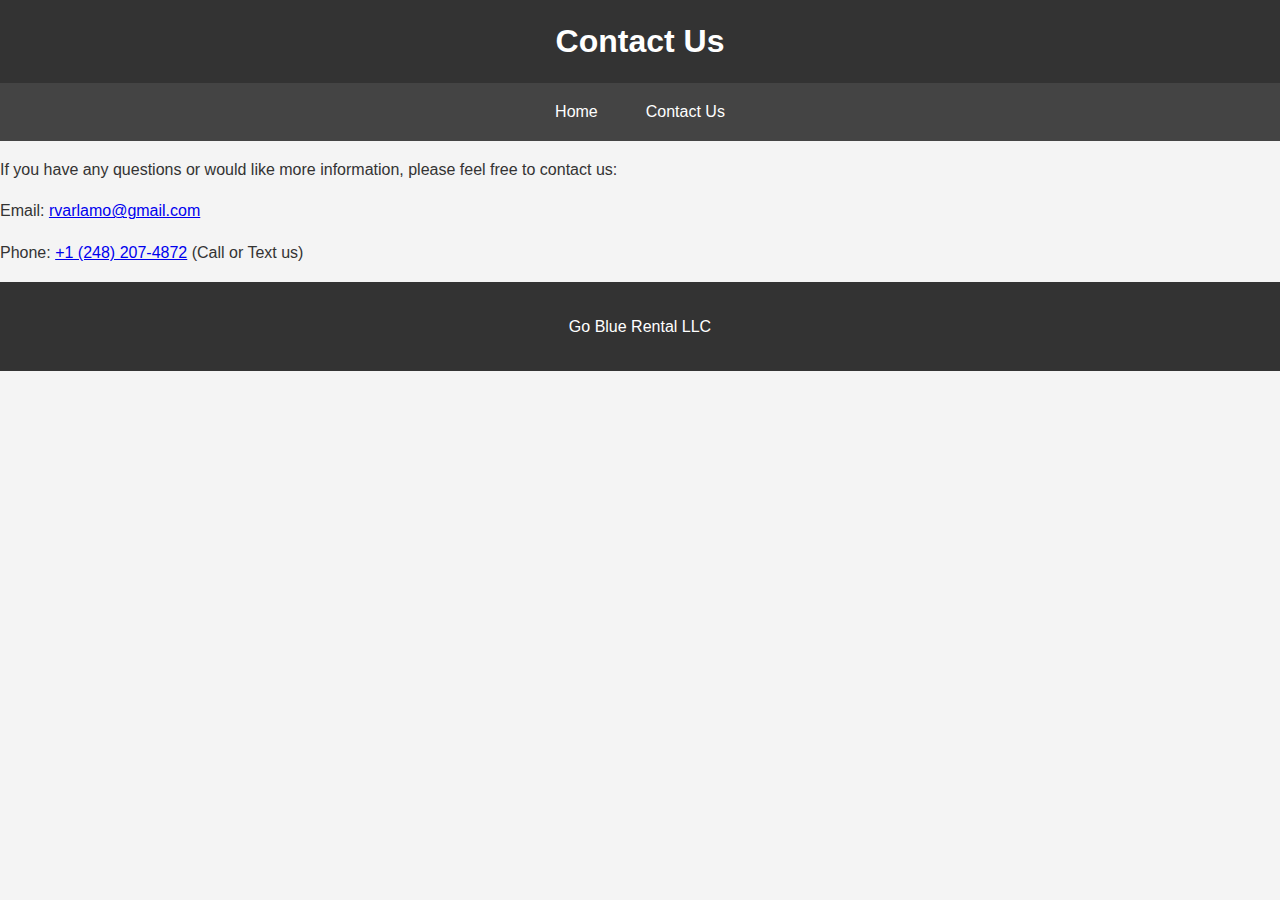
<file: contact.html>
<!DOCTYPE html>
<html lang="en">
<head>
    <meta charset="UTF-8">
    <meta name="viewport" content="width=device-width, initial-scale=1.0">
    <title>Contact - GO BLUE RENTAL</title>
    <link rel="stylesheet" href="style.css">
</head>
<body>
    <header>
        <h1>Contact Us</h1>
    </header>
    <nav>
        <!-- Navigation Links -->
        <a href="index.html">Home</a>
        <a href="contact.html">Contact Us</a>
    </nav>
    <section class="contact-info">
        <p>If you have any questions or would like more information, please feel free to contact us:</p>
        <p>Email: <a href="mailto:rvarlamo@gmail.com">rvarlamo@gmail.com</a></p>
        <p>Phone: <a href="tel:+12482074872">+1 (248) 207-4872</a> (Call or Text us)</p>
    </section>
    <footer>
        <p>Go Blue Rental LLC</p>
    </footer>
    <script src="script.js"></script>
</body>
</html>
</file>
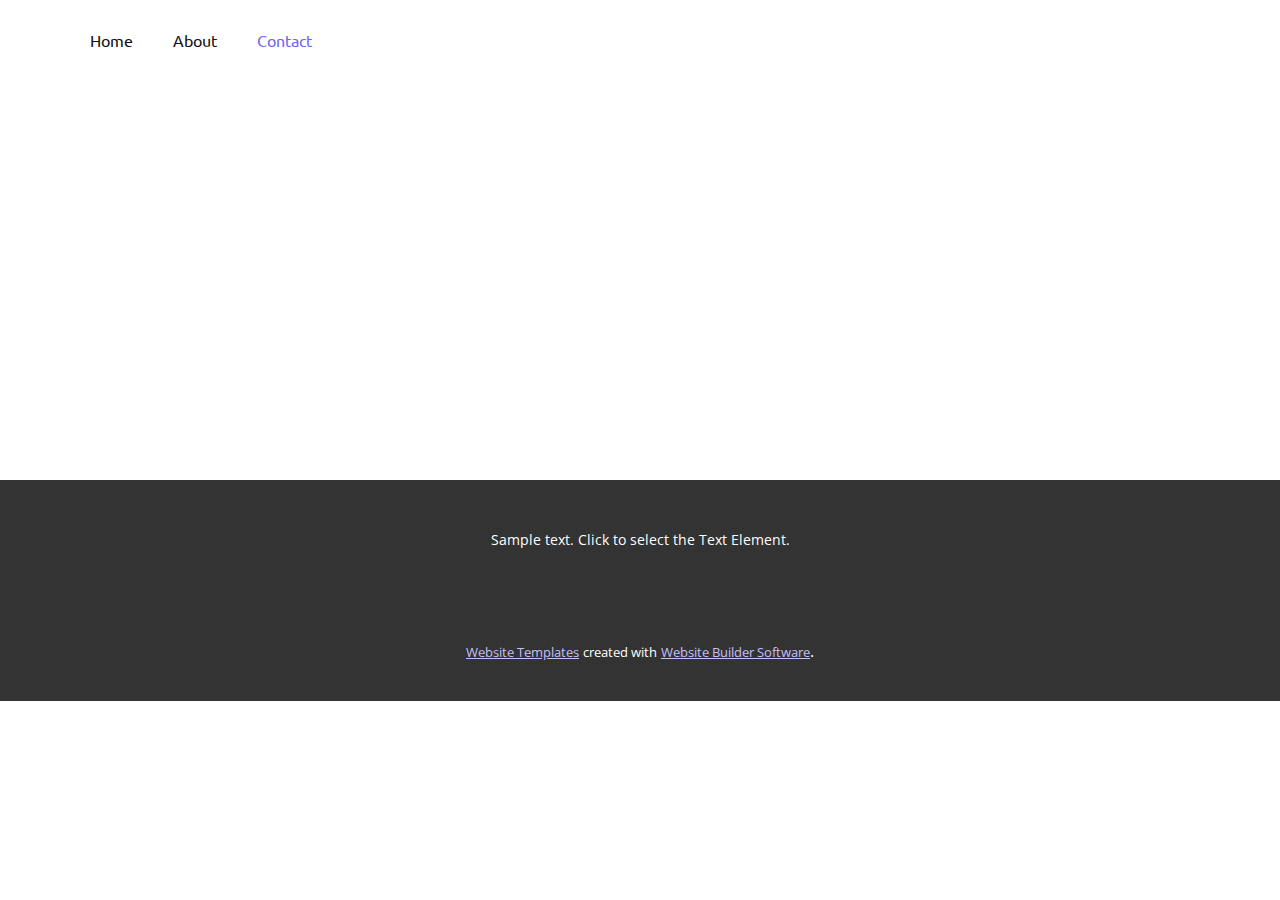
<file: Contact.html>
<!DOCTYPE html>
<html style="font-size: 16px;" lang="en"><head>
    <meta name="viewport" content="width=device-width, initial-scale=1.0">
    <meta charset="utf-8">
    <meta name="keywords" content="">
    <meta name="description" content="">
    <title>Contact</title>
    <link rel="stylesheet" href="nicepage.css" media="screen">
<link rel="stylesheet" href="Contact.css" media="screen">
    <script class="u-script" type="text/javascript" src="jquery.js" defer=""></script>
    <script class="u-script" type="text/javascript" src="nicepage.js" defer=""></script>
    <meta name="generator" content="Nicepage 5.19.3, nicepage.com">
    <link id="u-theme-google-font" rel="stylesheet" href="https://fonts.googleapis.com/css?family=Roboto:100,100i,300,300i,400,400i,500,500i,700,700i,900,900i|Open+Sans:300,300i,400,400i,500,500i,600,600i,700,700i,800,800i">
    <link id="u-page-google-font" rel="stylesheet" href="https://fonts.googleapis.com/css?family=Ubuntu:300,300i,400,400i,500,500i,700,700i">
    
    
    
    <script type="application/ld+json">{
		"@context": "http://schema.org",
		"@type": "Organization",
		"name": ""
}</script>
    <meta name="theme-color" content="#6f66ee">
    <meta property="og:title" content="Contact">
    <meta property="og:type" content="website">
  <meta data-intl-tel-input-cdn-path="intlTelInput/"></head>
  <body data-path-to-root="./" class="u-body u-xl-mode" data-lang="en"><header class="u-clearfix u-container-align-left u-header u-header" id="sec-6772"><div class="u-clearfix u-sheet u-valign-middle u-sheet-1">
        <nav class="u-menu u-menu-one-level u-offcanvas u-menu-1">
          <div class="menu-collapse u-custom-font u-font-ubuntu" style="font-size: 1rem; letter-spacing: 0px; font-weight: 700;">
            <a class="u-button-style u-custom-left-right-menu-spacing u-custom-padding-bottom u-custom-text-hover-color u-custom-top-bottom-menu-spacing u-nav-link u-text-active-palette-1-base u-text-hover-palette-2-base" href="#">
              <svg class="u-svg-link" viewBox="0 0 24 24"><use xmlns:xlink="http://www.w3.org/1999/xlink" xlink:href="#menu-hamburger"></use></svg>
              <svg class="u-svg-content" version="1.1" id="menu-hamburger" viewBox="0 0 16 16" x="0px" y="0px" xmlns:xlink="http://www.w3.org/1999/xlink" xmlns="http://www.w3.org/2000/svg"><g><rect y="1" width="16" height="2"></rect><rect y="7" width="16" height="2"></rect><rect y="13" width="16" height="2"></rect>
</g></svg>
            </a>
          </div>
          <div class="u-nav-container">
            <ul class="u-custom-font u-font-ubuntu u-nav u-unstyled u-nav-1"><li class="u-nav-item"><a class="u-button-style u-nav-link u-text-active-palette-1-base u-text-hover-palette-1-light-2" href="Home.html" style="padding: 10px 20px;">Home</a>
</li><li class="u-nav-item"><a class="u-button-style u-nav-link u-text-active-palette-1-base u-text-hover-palette-1-light-2" href="About.html" style="padding: 10px 20px;">About</a>
</li><li class="u-nav-item"><a class="u-button-style u-nav-link u-text-active-palette-1-base u-text-hover-palette-1-light-2" href="Contact.html" style="padding: 10px 20px;">Contact</a>
</li></ul>
          </div>
          <div class="u-nav-container-collapse">
            <div class="u-black u-container-style u-inner-container-layout u-opacity u-opacity-95 u-sidenav">
              <div class="u-inner-container-layout u-sidenav-overflow">
                <div class="u-menu-close"></div>
                <ul class="u-align-center u-nav u-popupmenu-items u-unstyled u-nav-2"><li class="u-nav-item"><a class="u-button-style u-nav-link" href="Home.html">Home</a>
</li><li class="u-nav-item"><a class="u-button-style u-nav-link" href="About.html">About</a>
</li><li class="u-nav-item"><a class="u-button-style u-nav-link" href="Contact.html">Contact</a>
</li></ul>
              </div>
            </div>
            <div class="u-black u-menu-overlay u-opacity u-opacity-70"></div>
          </div>
        </nav>
      </div></header>
    <section class="u-clearfix u-section-1" id="sec-7f76">
      <div class="u-clearfix u-sheet u-sheet-1"></div>
    </section>
    
    
    
    <footer class="u-align-center u-clearfix u-footer u-grey-80 u-footer" id="sec-6200"><div class="u-clearfix u-sheet u-sheet-1">
        <p class="u-small-text u-text u-text-variant u-text-1">Sample text. Click to select the Text Element.</p>
      </div></footer>
    <section class="u-backlink u-clearfix u-grey-80">
      <a class="u-link" href="https://nicepage.com/website-templates" target="_blank">
        <span>Website Templates</span>
      </a>
      <p class="u-text">
        <span>created with</span>
      </p>
      <a class="u-link" href="" target="_blank">
        <span>Website Builder Software</span>
      </a>. 
    </section>
  
</body></html>
</file>
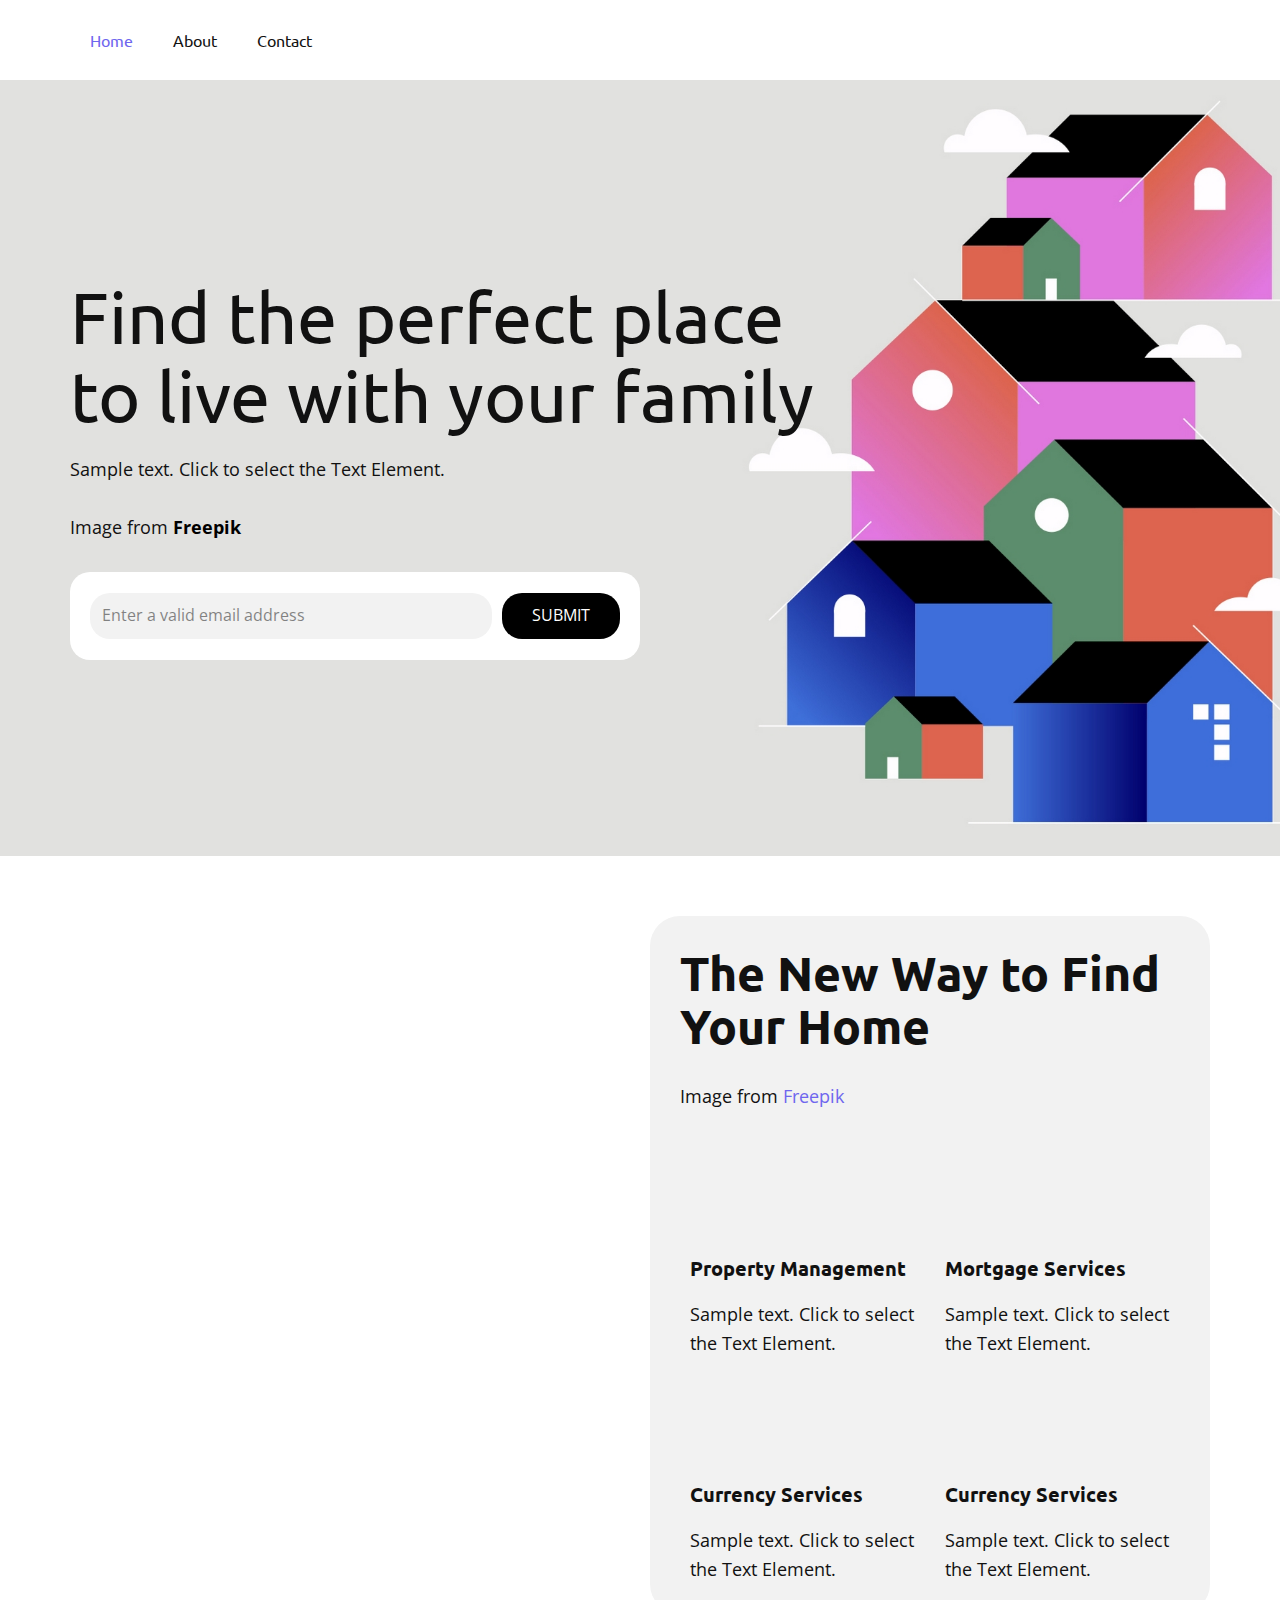
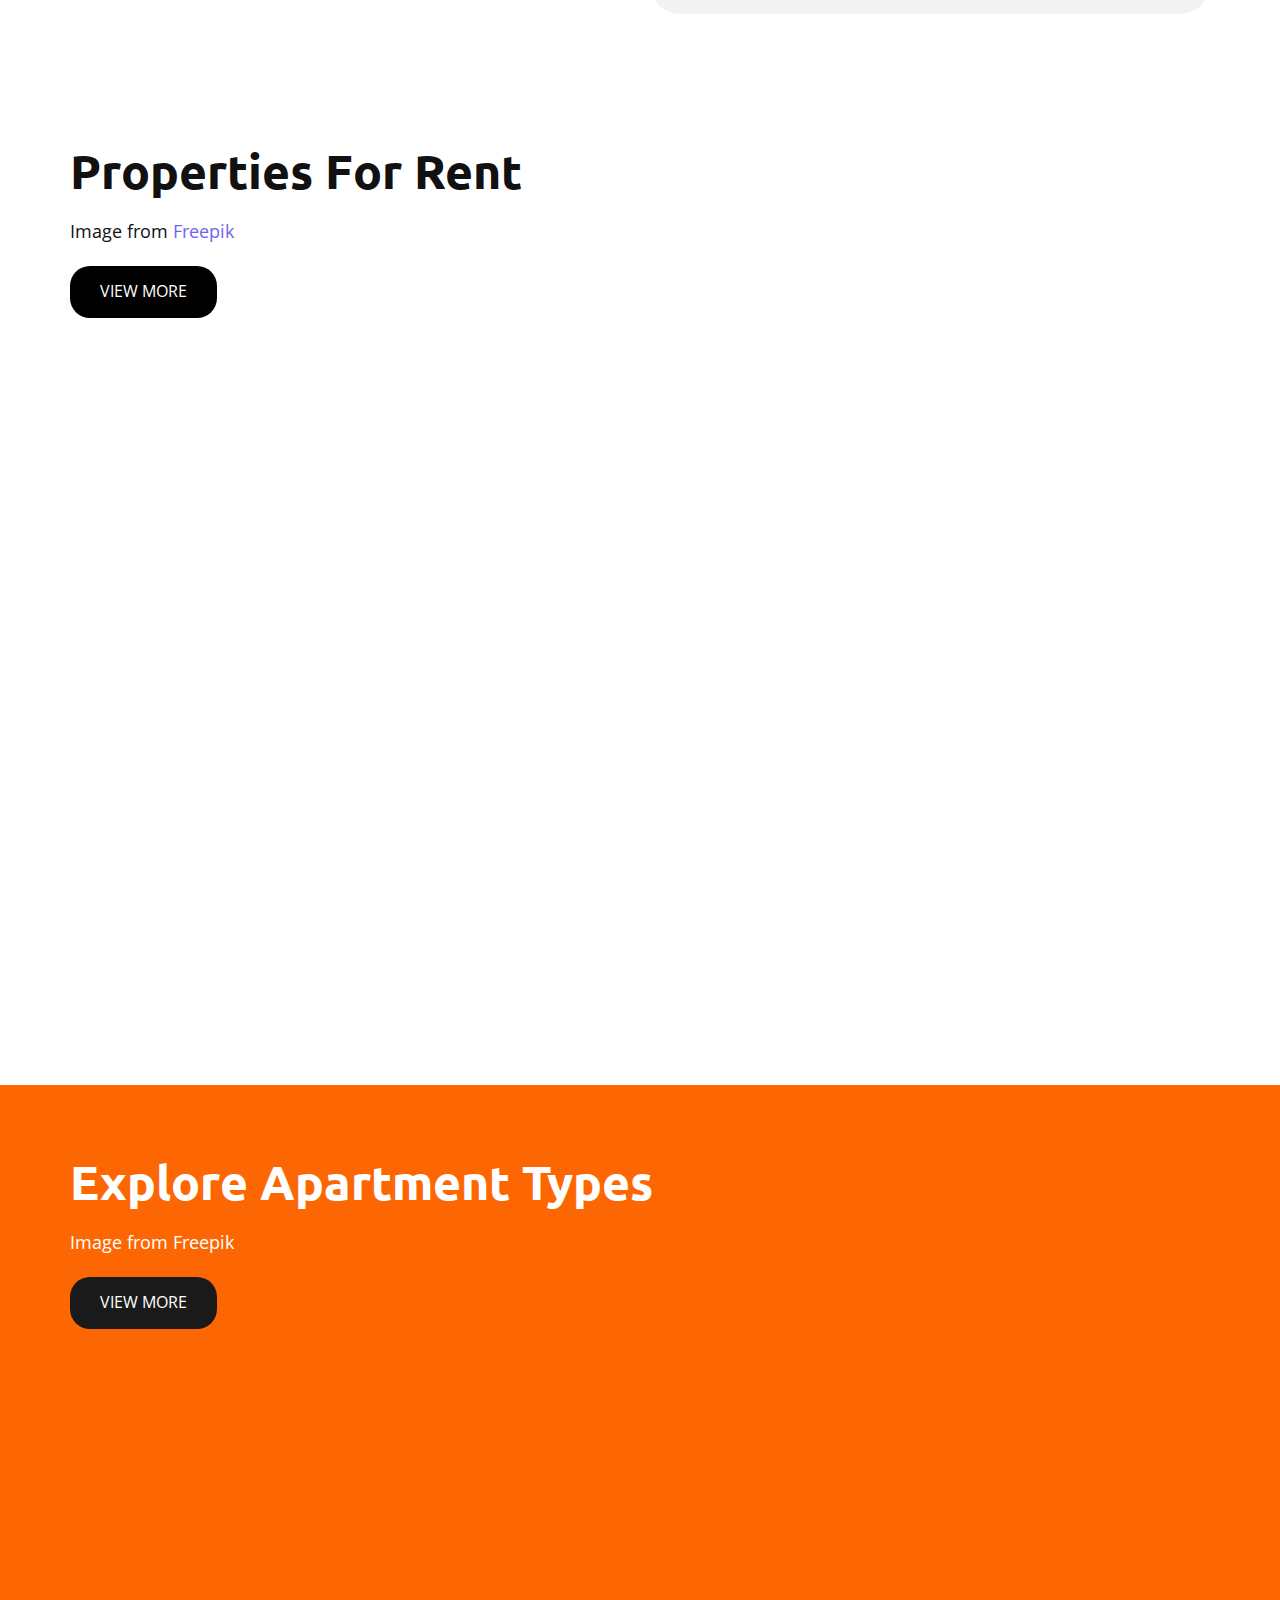
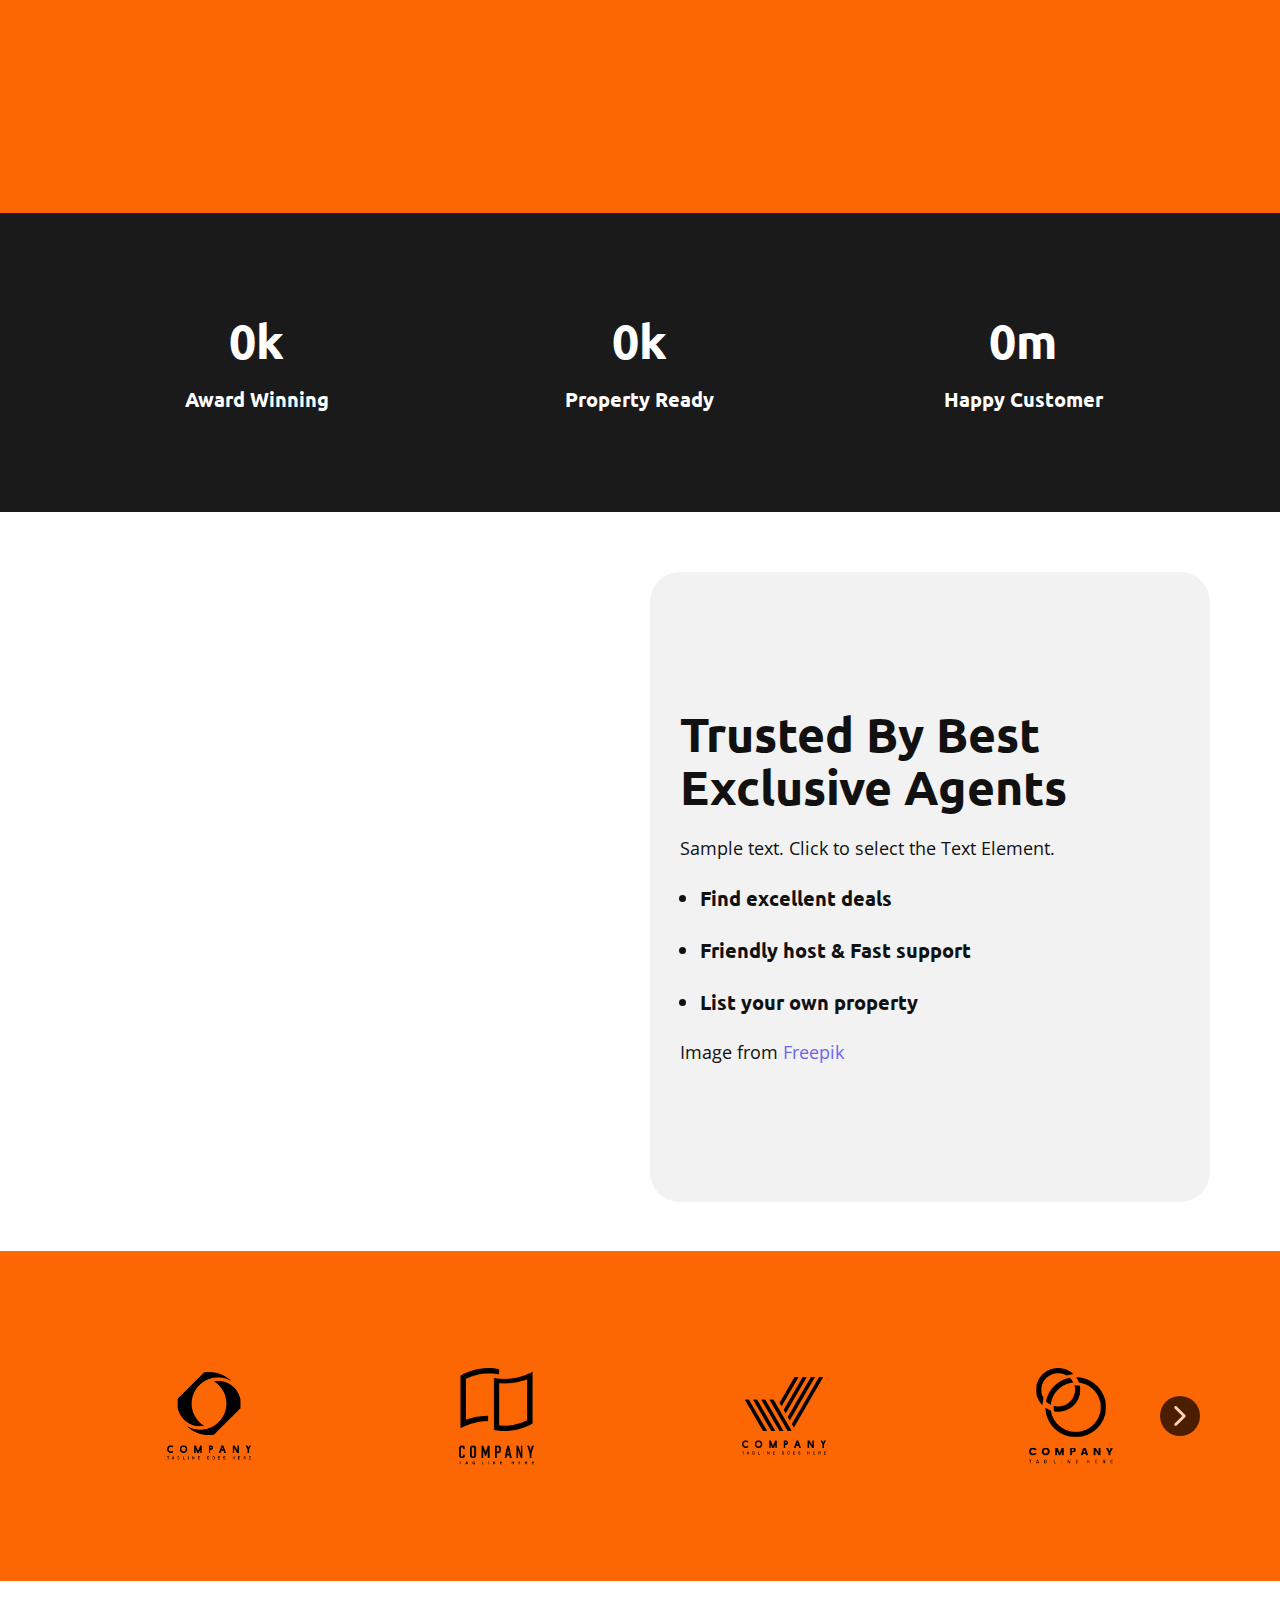
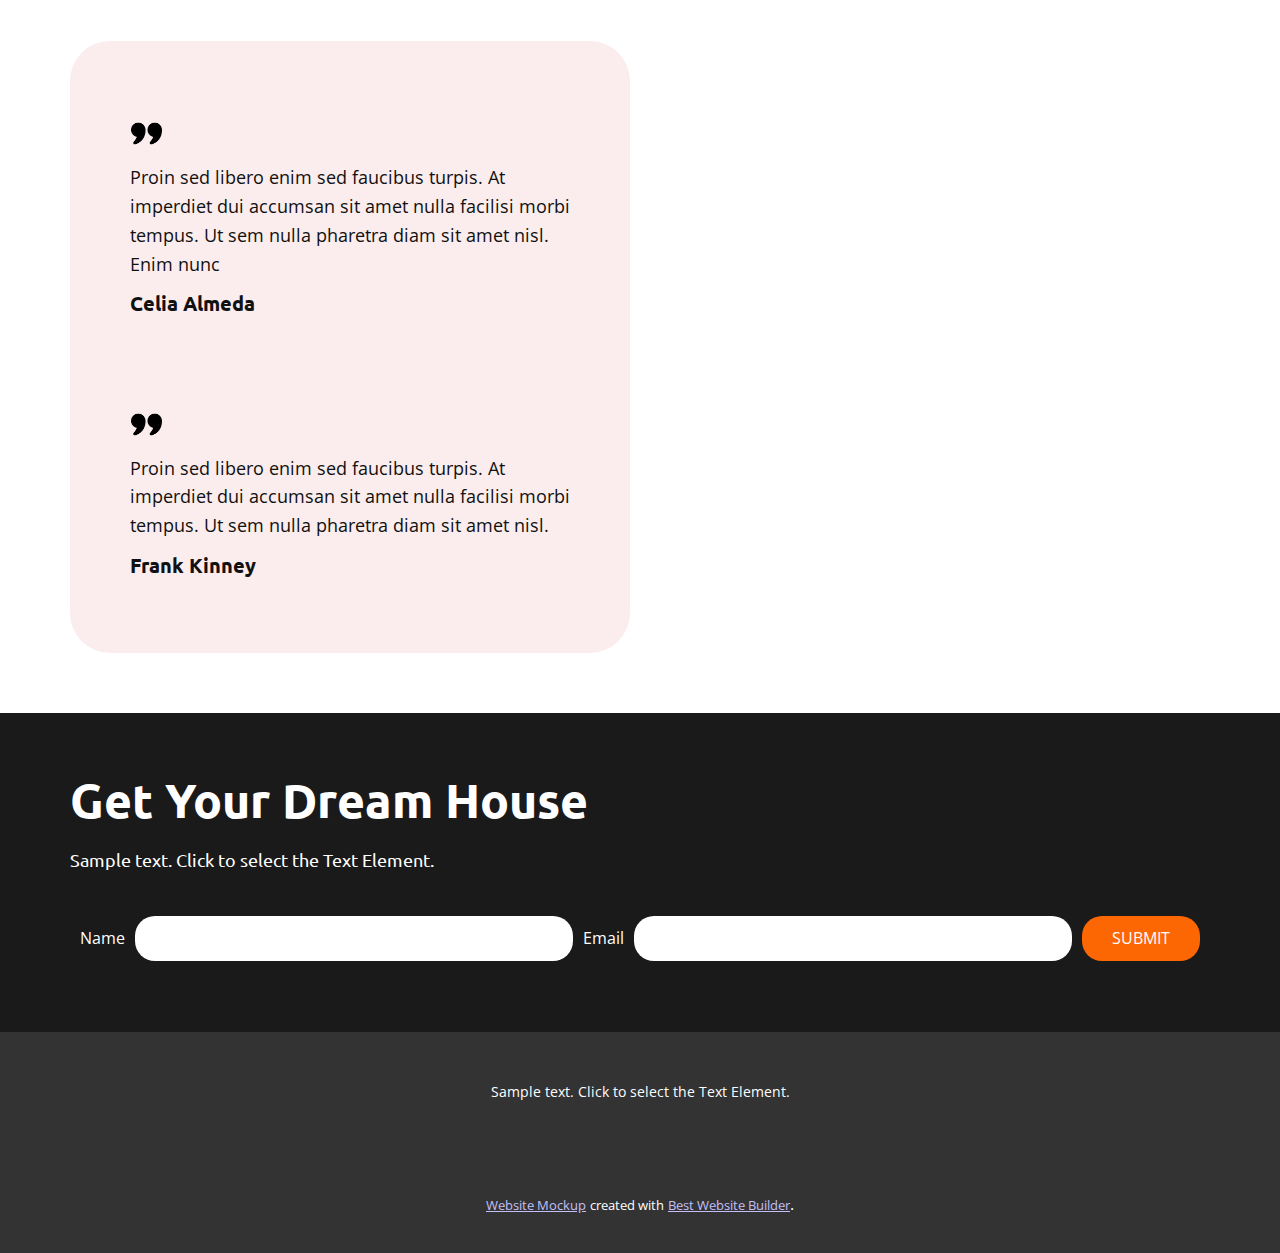
<file: Home.html>
<!DOCTYPE html>
<html style="font-size: 16px;" lang="en"><head>
    <meta name="viewport" content="width=device-width, initial-scale=1.0">
    <meta charset="utf-8">
    <meta name="keywords" content="​Find the perfect place to live with your family, ​The New Way to Find Your Home, ​Properties For Rent, ​​Explore Apartment Types, 20k, 14k, 2m, ​Trusted By Best Exclusive Agents, ​Get Your Dream House">
    <meta name="description" content="">
    <title>Home</title>
    <link rel="stylesheet" href="nicepage.css" media="screen">
<link rel="stylesheet" href="Home.css" media="screen">
    <script class="u-script" type="text/javascript" src="jquery.js" defer=""></script>
    <script class="u-script" type="text/javascript" src="nicepage.js" defer=""></script>
    <meta name="generator" content="Nicepage 5.19.3, nicepage.com">
    <meta name="referrer" content="origin">
    <link id="u-theme-google-font" rel="stylesheet" href="https://fonts.googleapis.com/css?family=Roboto:100,100i,300,300i,400,400i,500,500i,700,700i,900,900i|Open+Sans:300,300i,400,400i,500,500i,600,600i,700,700i,800,800i">
    <link id="u-page-google-font" rel="stylesheet" href="https://fonts.googleapis.com/css?family=Ubuntu:300,300i,400,400i,500,500i,700,700i">
    
    
    
    
    
    
    
    
    
    
    
    <script type="application/ld+json">{
		"@context": "http://schema.org",
		"@type": "Organization",
		"name": ""
}</script>
    <meta name="theme-color" content="#6f66ee">
    <meta property="og:title" content="Home">
    <meta property="og:type" content="website">
  <meta data-intl-tel-input-cdn-path="intlTelInput/"></head>
  <body data-path-to-root="./" class="u-body u-xl-mode" data-lang="en"><header class="u-clearfix u-container-align-left u-header u-header" id="sec-6772"><div class="u-clearfix u-sheet u-valign-middle u-sheet-1">
        <nav class="u-menu u-menu-one-level u-offcanvas u-menu-1">
          <div class="menu-collapse u-custom-font u-font-ubuntu" style="font-size: 1rem; letter-spacing: 0px; font-weight: 700;">
            <a class="u-button-style u-custom-left-right-menu-spacing u-custom-padding-bottom u-custom-text-hover-color u-custom-top-bottom-menu-spacing u-nav-link u-text-active-palette-1-base u-text-hover-palette-2-base" href="#">
              <svg class="u-svg-link" viewBox="0 0 24 24"><use xmlns:xlink="http://www.w3.org/1999/xlink" xlink:href="#menu-hamburger"></use></svg>
              <svg class="u-svg-content" version="1.1" id="menu-hamburger" viewBox="0 0 16 16" x="0px" y="0px" xmlns:xlink="http://www.w3.org/1999/xlink" xmlns="http://www.w3.org/2000/svg"><g><rect y="1" width="16" height="2"></rect><rect y="7" width="16" height="2"></rect><rect y="13" width="16" height="2"></rect>
</g></svg>
            </a>
          </div>
          <div class="u-nav-container">
            <ul class="u-custom-font u-font-ubuntu u-nav u-unstyled u-nav-1"><li class="u-nav-item"><a class="u-button-style u-nav-link u-text-active-palette-1-base u-text-hover-palette-1-light-2" href="Home.html" style="padding: 10px 20px;">Home</a>
</li><li class="u-nav-item"><a class="u-button-style u-nav-link u-text-active-palette-1-base u-text-hover-palette-1-light-2" href="About.html" style="padding: 10px 20px;">About</a>
</li><li class="u-nav-item"><a class="u-button-style u-nav-link u-text-active-palette-1-base u-text-hover-palette-1-light-2" href="Contact.html" style="padding: 10px 20px;">Contact</a>
</li></ul>
          </div>
          <div class="u-nav-container-collapse">
            <div class="u-black u-container-style u-inner-container-layout u-opacity u-opacity-95 u-sidenav">
              <div class="u-inner-container-layout u-sidenav-overflow">
                <div class="u-menu-close"></div>
                <ul class="u-align-center u-nav u-popupmenu-items u-unstyled u-nav-2"><li class="u-nav-item"><a class="u-button-style u-nav-link" href="Home.html">Home</a>
</li><li class="u-nav-item"><a class="u-button-style u-nav-link" href="About.html">About</a>
</li><li class="u-nav-item"><a class="u-button-style u-nav-link" href="Contact.html">Contact</a>
</li></ul>
              </div>
            </div>
            <div class="u-black u-menu-overlay u-opacity u-opacity-70"></div>
          </div>
        </nav>
      </div></header>
    <section class="u-clearfix u-container-align-left-lg u-container-align-left-xl u-image u-section-1" id="sec-c9e9" data-image-width="2000" data-image-height="1125">
      <div class="u-clearfix u-sheet u-valign-middle-lg u-valign-middle-xl u-sheet-1">
        <h1 class="u-align-left u-text u-text-1"> Find the perfect place to live with your family</h1>
        <p class="u-align-left u-text u-text-default u-text-2">Sample text. Click to select the Text Element.</p>
        <p class="u-align-left u-text u-text-default u-text-3">Image from <a href="https://freepik.com" class="u-active-none u-border-none u-btn u-button-link u-button-style u-hover-none u-none u-text-black u-btn-1">Freepik</a>
        </p>
        <div class="u-form u-radius-20 u-white u-form-1">
          <form action="https://forms.nicepagesrv.com/v2/form/process" class="u-clearfix u-form-horizontal u-form-spacing-10 u-inner-form" source="email" name="form" style="padding: 20px;">
            <div class="u-form-email u-form-group u-label-none">
              <label for="email-3a86" class="u-label">Email</label>
              <input type="email" placeholder="Enter a valid email address" id="email-3a86" name="email" class="u-border-none u-grey-5 u-input u-input-rectangle u-radius-20" required="">
            </div>
            <div class="u-align-left u-form-group u-form-submit u-label-none">
              <a href="#" class="u-black u-border-none u-btn u-btn-submit u-button-style u-btn-2">Submit</a>
              <input type="submit" value="submit" class="u-form-control-hidden">
            </div>
            <div class="u-form-send-message u-form-send-success"> Thank you! Your message has been sent. </div>
            <div class="u-form-send-error u-form-send-message"> Unable to send your message. Please fix errors then try again. </div>
            <input type="hidden" value="" name="recaptchaResponse">
            <input type="hidden" name="formServices" value="376b90ea-6888-0521-caad-795bf1b2d8f8">
          </form>
        </div>
      </div>
    </section>
    <section class="u-clearfix u-section-2" id="sec-8360">
      <div class="u-clearfix u-sheet u-valign-middle-lg u-valign-middle-md u-valign-middle-xl u-sheet-1">
        <div class="u-clearfix u-expanded-width u-gutter-20 u-layout-wrap u-layout-wrap-1">
          <div class="u-layout">
            <div class="u-layout-row">
              <div class="u-container-style u-layout-cell u-shape-rectangle u-size-30 u-layout-cell-1" data-animation-name="customAnimationIn" data-animation-duration="2000">
                <div class="u-container-layout u-valign-middle-lg u-valign-middle-md u-valign-top-sm u-valign-top-xs u-container-layout-1">
                  <img class="u-expanded-width u-image u-image-contain u-image-1" src="images/33508611_80468163.png" data-image-width="936" data-image-height="871">
                </div>
              </div>
              <div class="u-container-align-left-lg u-container-align-left-md u-container-align-left-xl u-container-style u-grey-5 u-layout-cell u-radius-40 u-shape-round u-size-30 u-layout-cell-2">
                <div class="u-container-layout u-valign-bottom-lg u-valign-bottom-md u-valign-bottom-xl u-container-layout-2">
                  <h2 class="u-align-left u-text u-text-default-lg u-text-default-md u-text-default-xl u-text-1"> The New Way to Find Your Home</h2>
                  <p class="u-align-left u-text u-text-default u-text-2">Image from <a href="https://freepik.com" class="u-active-none u-border-none u-btn u-button-link u-button-style u-hover-none u-none u-text-palette-1-base u-btn-1">Freepik</a>
                  </p>
                  <div class="u-expanded-width u-list u-list-1">
                    <div class="u-repeater u-repeater-1">
                      <div class="u-container-align-left-lg u-container-align-left-xl u-container-align-left-xs u-container-style u-list-item u-repeater-item u-list-item-1">
                        <div class="u-container-layout u-similar-container u-valign-top-sm u-valign-top-xs u-container-layout-3"><span class="u-align-left u-icon u-icon-circle u-palette-3-base u-text-white u-icon-1" data-animation-name="customAnimationIn" data-animation-duration="2000"><svg class="u-svg-link" preserveAspectRatio="xMidYMin slice" viewBox="0 0 54 54" style=""><use xmlns:xlink="http://www.w3.org/1999/xlink" xlink:href="#svg-da1d"></use></svg><svg class="u-svg-content" viewBox="0 0 54 54" x="0px" y="0px" id="svg-da1d" style="enable-background:new 0 0 54 54;"><g><path d="M27,8c-9.374,0-17,7.626-17,17c0,7.112,4.391,13.412,11,15.9V50c0,0.553,0.447,1,1,1h1v2c0,0.553,0.447,1,1,1h6
		c0.553,0,1-0.447,1-1v-2h1c0.553,0,1-0.447,1-1v-9.1c6.609-2.488,11-8.788,11-15.9C44,15.626,36.374,8,27,8z M30,49
		c-0.553,0-1,0.447-1,1v2h-4v-2c0-0.553-0.447-1-1-1h-1v-5h8v5H30z M31.688,39.242C31.277,39.377,31,39.761,31,40.192V42h-8v-1.808
		c0-0.432-0.277-0.815-0.688-0.95C16.145,37.214,12,31.49,12,25c0-8.271,6.729-15,15-15s15,6.729,15,15
		C42,31.49,37.855,37.214,31.688,39.242z"></path><path d="M27,6c0.553,0,1-0.447,1-1V1c0-0.553-0.447-1-1-1s-1,0.447-1,1v4C26,5.553,26.447,6,27,6z"></path><path d="M51,24h-4c-0.553,0-1,0.447-1,1s0.447,1,1,1h4c0.553,0,1-0.447,1-1S51.553,24,51,24z"></path><path d="M7,24H3c-0.553,0-1,0.447-1,1s0.447,1,1,1h4c0.553,0,1-0.447,1-1S7.553,24,7,24z"></path><path d="M43.264,7.322l-2.828,2.828c-0.391,0.391-0.391,1.023,0,1.414c0.195,0.195,0.451,0.293,0.707,0.293
		s0.512-0.098,0.707-0.293l2.828-2.828c0.391-0.391,0.391-1.023,0-1.414S43.654,6.932,43.264,7.322z"></path><path d="M12.15,38.436l-2.828,2.828c-0.391,0.391-0.391,1.023,0,1.414c0.195,0.195,0.451,0.293,0.707,0.293
		s0.512-0.098,0.707-0.293l2.828-2.828c0.391-0.391,0.391-1.023,0-1.414S12.541,38.045,12.15,38.436z"></path><path d="M41.85,38.436c-0.391-0.391-1.023-0.391-1.414,0s-0.391,1.023,0,1.414l2.828,2.828c0.195,0.195,0.451,0.293,0.707,0.293
		s0.512-0.098,0.707-0.293c0.391-0.391,0.391-1.023,0-1.414L41.85,38.436z"></path><path d="M12.15,11.564c0.195,0.195,0.451,0.293,0.707,0.293s0.512-0.098,0.707-0.293c0.391-0.391,0.391-1.023,0-1.414l-2.828-2.828
		c-0.391-0.391-1.023-0.391-1.414,0s-0.391,1.023,0,1.414L12.15,11.564z"></path><path d="M27,13c-6.617,0-12,5.383-12,12c0,0.553,0.447,1,1,1s1-0.447,1-1c0-5.514,4.486-10,10-10c0.553,0,1-0.447,1-1
		S27.553,13,27,13z"></path>
</g></svg></span>
                          <h5 class="u-align-left u-text u-text-default-lg u-text-default-xl u-text-3"> Property Management</h5>
                          <p class="u-align-left u-text u-text-default-lg u-text-default-md u-text-default-xl u-text-4">Sample text. Click to select the Text Element.</p>
                        </div>
                      </div>
                      <div class="u-container-align-left-xs u-container-style u-list-item u-repeater-item u-list-item-2">
                        <div class="u-container-layout u-similar-container u-valign-top-sm u-valign-top-xs u-container-layout-4"><span class="u-align-left u-icon u-icon-circle u-palette-3-base u-text-white u-icon-2" data-animation-name="customAnimationIn" data-animation-duration="2000"><svg class="u-svg-link" preserveAspectRatio="xMidYMin slice" viewBox="0 0 54 54" style=""><use xmlns:xlink="http://www.w3.org/1999/xlink" xlink:href="#svg-3d64"></use></svg><svg class="u-svg-content" viewBox="0 0 54 54" x="0px" y="0px" id="svg-3d64" style="enable-background:new 0 0 54 54;"><g><path d="M51.22,21h-5.052c-0.812,0-1.481-0.447-1.792-1.197s-0.153-1.54,0.42-2.114l3.572-3.571
		c0.525-0.525,0.814-1.224,0.814-1.966c0-0.743-0.289-1.441-0.814-1.967l-4.553-4.553c-1.05-1.05-2.881-1.052-3.933,0l-3.571,3.571
		c-0.574,0.573-1.366,0.733-2.114,0.421C33.447,9.313,33,8.644,33,7.832V2.78C33,1.247,31.753,0,30.22,0H23.78
		C22.247,0,21,1.247,21,2.78v5.052c0,0.812-0.447,1.481-1.197,1.792c-0.748,0.313-1.54,0.152-2.114-0.421l-3.571-3.571
		c-1.052-1.052-2.883-1.05-3.933,0l-4.553,4.553c-0.525,0.525-0.814,1.224-0.814,1.967c0,0.742,0.289,1.44,0.814,1.966l3.572,3.571
		c0.573,0.574,0.73,1.364,0.42,2.114S8.644,21,7.832,21H2.78C1.247,21,0,22.247,0,23.78v6.439C0,31.753,1.247,33,2.78,33h5.052
		c0.812,0,1.481,0.447,1.792,1.197s0.153,1.54-0.42,2.114l-3.572,3.571c-0.525,0.525-0.814,1.224-0.814,1.966
		c0,0.743,0.289,1.441,0.814,1.967l4.553,4.553c1.051,1.051,2.881,1.053,3.933,0l3.571-3.572c0.574-0.573,1.363-0.731,2.114-0.42
		c0.75,0.311,1.197,0.98,1.197,1.792v5.052c0,1.533,1.247,2.78,2.78,2.78h6.439c1.533,0,2.78-1.247,2.78-2.78v-5.052
		c0-0.812,0.447-1.481,1.197-1.792c0.751-0.312,1.54-0.153,2.114,0.42l3.571,3.572c1.052,1.052,2.883,1.05,3.933,0l4.553-4.553
		c0.525-0.525,0.814-1.224,0.814-1.967c0-0.742-0.289-1.44-0.814-1.966l-3.572-3.571c-0.573-0.574-0.73-1.364-0.42-2.114
		S45.356,33,46.168,33h5.052c1.533,0,2.78-1.247,2.78-2.78V23.78C54,22.247,52.753,21,51.22,21z M52,30.22
		C52,30.65,51.65,31,51.22,31h-5.052c-1.624,0-3.019,0.932-3.64,2.432c-0.622,1.5-0.295,3.146,0.854,4.294l3.572,3.571
		c0.305,0.305,0.305,0.8,0,1.104l-4.553,4.553c-0.304,0.304-0.799,0.306-1.104,0l-3.571-3.572c-1.149-1.149-2.794-1.474-4.294-0.854
		c-1.5,0.621-2.432,2.016-2.432,3.64v5.052C31,51.65,30.65,52,30.22,52H23.78C23.35,52,23,51.65,23,51.22v-5.052
		c0-1.624-0.932-3.019-2.432-3.64c-0.503-0.209-1.021-0.311-1.533-0.311c-1.014,0-1.997,0.4-2.761,1.164l-3.571,3.572
		c-0.306,0.306-0.801,0.304-1.104,0l-4.553-4.553c-0.305-0.305-0.305-0.8,0-1.104l3.572-3.571c1.148-1.148,1.476-2.794,0.854-4.294
		C10.851,31.932,9.456,31,7.832,31H2.78C2.35,31,2,30.65,2,30.22V23.78C2,23.35,2.35,23,2.78,23h5.052
		c1.624,0,3.019-0.932,3.64-2.432c0.622-1.5,0.295-3.146-0.854-4.294l-3.572-3.571c-0.305-0.305-0.305-0.8,0-1.104l4.553-4.553
		c0.304-0.305,0.799-0.305,1.104,0l3.571,3.571c1.147,1.147,2.792,1.476,4.294,0.854C22.068,10.851,23,9.456,23,7.832V2.78
		C23,2.35,23.35,2,23.78,2h6.439C30.65,2,31,2.35,31,2.78v5.052c0,1.624,0.932,3.019,2.432,3.64
		c1.502,0.622,3.146,0.294,4.294-0.854l3.571-3.571c0.306-0.305,0.801-0.305,1.104,0l4.553,4.553c0.305,0.305,0.305,0.8,0,1.104
		l-3.572,3.571c-1.148,1.148-1.476,2.794-0.854,4.294c0.621,1.5,2.016,2.432,3.64,2.432h5.052C51.65,23,52,23.35,52,23.78V30.22z"></path><path d="M27,18c-4.963,0-9,4.037-9,9s4.037,9,9,9s9-4.037,9-9S31.963,18,27,18z M27,34c-3.859,0-7-3.141-7-7s3.141-7,7-7
		s7,3.141,7,7S30.859,34,27,34z"></path>
</g></svg></span>
                          <h5 class="u-align-left u-text u-text-default-lg u-text-default-xl u-text-5"> Mortgage Services</h5>
                          <p class="u-align-left u-text u-text-default-lg u-text-default-md u-text-default-xl u-text-6">Sample text. Click to select the Text Element.</p>
                        </div>
                      </div>
                      <div class="u-container-align-left u-container-style u-list-item u-repeater-item u-list-item-3">
                        <div class="u-container-layout u-similar-container u-valign-top-sm u-valign-top-xs u-container-layout-5"><span class="u-align-left u-icon u-icon-circle u-palette-3-base u-text-white u-icon-3" data-animation-name="customAnimationIn" data-animation-duration="2000"><svg class="u-svg-link" preserveAspectRatio="xMidYMin slice" viewBox="0 0 60 60" style=""><use xmlns:xlink="http://www.w3.org/1999/xlink" xlink:href="#svg-13e3"></use></svg><svg class="u-svg-content" viewBox="0 0 60 60" x="0px" y="0px" id="svg-13e3" style="enable-background:new 0 0 60 60;"><path d="M55.014,45.389l-9.553-4.776C44.56,40.162,44,39.256,44,38.248v-3.381c0.229-0.28,0.47-0.599,0.719-0.951
	c1.239-1.75,2.232-3.698,2.954-5.799C49.084,27.47,50,26.075,50,24.5v-4c0-0.963-0.36-1.896-1-2.625v-5.319
	c0.056-0.55,0.276-3.824-2.092-6.525C44.854,3.688,41.521,2.5,37,2.5s-7.854,1.188-9.908,3.53c-1.435,1.637-1.918,3.481-2.064,4.805
	C23.314,9.949,21.294,9.5,19,9.5c-10.389,0-10.994,8.855-11,9v4.579c-0.648,0.706-1,1.521-1,2.33v3.454
	c0,1.079,0.483,2.085,1.311,2.765c0.825,3.11,2.854,5.46,3.644,6.285v2.743c0,0.787-0.428,1.509-1.171,1.915l-6.653,4.173
	C1.583,48.134,0,50.801,0,53.703V57.5h14h2h44v-4.043C60,50.019,58.089,46.927,55.014,45.389z M14,53.262V55.5H2v-1.797
	c0-2.17,1.184-4.164,3.141-5.233l6.652-4.173c1.333-0.727,2.161-2.121,2.161-3.641v-3.591l-0.318-0.297
	c-0.026-0.024-2.683-2.534-3.468-5.955l-0.091-0.396l-0.342-0.22C9.275,29.899,9,29.4,9,28.863v-3.454
	c0-0.36,0.245-0.788,0.671-1.174L10,23.938l-0.002-5.38C10.016,18.271,10.537,11.5,19,11.5c2.393,0,4.408,0.553,6,1.644v4.731
	c-0.64,0.729-1,1.662-1,2.625v4c0,0.304,0.035,0.603,0.101,0.893c0.027,0.116,0.081,0.222,0.118,0.334
	c0.055,0.168,0.099,0.341,0.176,0.5c0.001,0.002,0.002,0.003,0.003,0.005c0.256,0.528,0.629,1,1.099,1.377
	c0.005,0.019,0.011,0.036,0.016,0.054c0.06,0.229,0.123,0.457,0.191,0.68l0.081,0.261c0.014,0.046,0.031,0.093,0.046,0.139
	c0.035,0.108,0.069,0.215,0.105,0.321c0.06,0.175,0.123,0.356,0.196,0.553c0.031,0.082,0.065,0.156,0.097,0.237
	c0.082,0.209,0.164,0.411,0.25,0.611c0.021,0.048,0.039,0.1,0.06,0.147l0.056,0.126c0.026,0.058,0.053,0.11,0.079,0.167
	c0.098,0.214,0.194,0.421,0.294,0.621c0.016,0.032,0.031,0.067,0.047,0.099c0.063,0.125,0.126,0.243,0.189,0.363
	c0.108,0.206,0.214,0.4,0.32,0.588c0.052,0.092,0.103,0.182,0.154,0.269c0.144,0.246,0.281,0.472,0.414,0.682
	c0.029,0.045,0.057,0.092,0.085,0.135c0.242,0.375,0.452,0.679,0.626,0.916c0.046,0.063,0.086,0.117,0.125,0.17
	c0.022,0.029,0.052,0.071,0.071,0.097v3.309c0,0.968-0.528,1.856-1.377,2.32l-2.646,1.443l-0.461-0.041l-0.188,0.395l-5.626,3.069
	C15.801,46.924,14,49.958,14,53.262z M58,55.5H16v-2.238c0-2.571,1.402-4.934,3.659-6.164l8.921-4.866
	C30.073,41.417,31,39.854,31,38.155v-4.018v-0.001l-0.194-0.232l-0.038-0.045c-0.002-0.003-0.064-0.078-0.165-0.21
	c-0.006-0.008-0.012-0.016-0.019-0.024c-0.053-0.069-0.115-0.152-0.186-0.251c-0.001-0.002-0.002-0.003-0.003-0.005
	c-0.149-0.207-0.336-0.476-0.544-0.8c-0.005-0.007-0.009-0.015-0.014-0.022c-0.098-0.153-0.202-0.32-0.308-0.497
	c-0.008-0.013-0.016-0.026-0.024-0.04c-0.226-0.379-0.466-0.808-0.705-1.283c0,0-0.001-0.001-0.001-0.002
	c-0.127-0.255-0.254-0.523-0.378-0.802l0,0c-0.017-0.039-0.035-0.077-0.052-0.116h0c-0.055-0.125-0.11-0.256-0.166-0.391
	c-0.02-0.049-0.04-0.1-0.06-0.15c-0.052-0.131-0.105-0.263-0.161-0.414c-0.102-0.272-0.198-0.556-0.29-0.849l-0.055-0.178
	c-0.006-0.02-0.013-0.04-0.019-0.061c-0.094-0.316-0.184-0.639-0.26-0.971l-0.091-0.396l-0.341-0.22
	C26.346,25.803,26,25.176,26,24.5v-4c0-0.561,0.238-1.084,0.67-1.475L27,18.728V12.5v-0.354l-0.027-0.021
	c-0.034-0.722,0.009-2.935,1.623-4.776C30.253,5.458,33.081,4.5,37,4.5c3.905,0,6.727,0.951,8.386,2.828
	c1.947,2.201,1.625,5.017,1.623,5.041L47,18.728l0.33,0.298C47.762,19.416,48,19.939,48,20.5v4c0,0.873-0.572,1.637-1.422,1.899
	l-0.498,0.153l-0.16,0.495c-0.669,2.081-1.622,4.003-2.834,5.713c-0.297,0.421-0.586,0.794-0.837,1.079L42,34.123v4.125
	c0,1.77,0.983,3.361,2.566,4.153l9.553,4.776C56.513,48.374,58,50.78,58,53.457V55.5z"></path></svg></span>
                          <h5 class="u-align-left u-text u-text-default-lg u-text-default-xl u-text-7"> Currency Services</h5>
                          <p class="u-align-left u-text u-text-default-lg u-text-default-md u-text-default-xl u-text-8">Sample text. Click to select the Text Element.</p>
                        </div>
                      </div>
                      <div class="u-container-align-left u-container-style u-list-item u-repeater-item u-list-item-4">
                        <div class="u-container-layout u-similar-container u-valign-top-sm u-valign-top-xs u-container-layout-6"><span class="u-align-left u-icon u-icon-circle u-palette-3-base u-text-white u-icon-4" data-animation-name="customAnimationIn" data-animation-duration="2000"><svg class="u-svg-link" preserveAspectRatio="xMidYMin slice" viewBox="0 0 60 60" style=""><use xmlns:xlink="http://www.w3.org/1999/xlink" xlink:href="#svg-13e3"></use></svg><svg class="u-svg-content" viewBox="0 0 60 60" x="0px" y="0px" id="svg-13e3" style="enable-background:new 0 0 60 60;"><path d="M55.014,45.389l-9.553-4.776C44.56,40.162,44,39.256,44,38.248v-3.381c0.229-0.28,0.47-0.599,0.719-0.951
	c1.239-1.75,2.232-3.698,2.954-5.799C49.084,27.47,50,26.075,50,24.5v-4c0-0.963-0.36-1.896-1-2.625v-5.319
	c0.056-0.55,0.276-3.824-2.092-6.525C44.854,3.688,41.521,2.5,37,2.5s-7.854,1.188-9.908,3.53c-1.435,1.637-1.918,3.481-2.064,4.805
	C23.314,9.949,21.294,9.5,19,9.5c-10.389,0-10.994,8.855-11,9v4.579c-0.648,0.706-1,1.521-1,2.33v3.454
	c0,1.079,0.483,2.085,1.311,2.765c0.825,3.11,2.854,5.46,3.644,6.285v2.743c0,0.787-0.428,1.509-1.171,1.915l-6.653,4.173
	C1.583,48.134,0,50.801,0,53.703V57.5h14h2h44v-4.043C60,50.019,58.089,46.927,55.014,45.389z M14,53.262V55.5H2v-1.797
	c0-2.17,1.184-4.164,3.141-5.233l6.652-4.173c1.333-0.727,2.161-2.121,2.161-3.641v-3.591l-0.318-0.297
	c-0.026-0.024-2.683-2.534-3.468-5.955l-0.091-0.396l-0.342-0.22C9.275,29.899,9,29.4,9,28.863v-3.454
	c0-0.36,0.245-0.788,0.671-1.174L10,23.938l-0.002-5.38C10.016,18.271,10.537,11.5,19,11.5c2.393,0,4.408,0.553,6,1.644v4.731
	c-0.64,0.729-1,1.662-1,2.625v4c0,0.304,0.035,0.603,0.101,0.893c0.027,0.116,0.081,0.222,0.118,0.334
	c0.055,0.168,0.099,0.341,0.176,0.5c0.001,0.002,0.002,0.003,0.003,0.005c0.256,0.528,0.629,1,1.099,1.377
	c0.005,0.019,0.011,0.036,0.016,0.054c0.06,0.229,0.123,0.457,0.191,0.68l0.081,0.261c0.014,0.046,0.031,0.093,0.046,0.139
	c0.035,0.108,0.069,0.215,0.105,0.321c0.06,0.175,0.123,0.356,0.196,0.553c0.031,0.082,0.065,0.156,0.097,0.237
	c0.082,0.209,0.164,0.411,0.25,0.611c0.021,0.048,0.039,0.1,0.06,0.147l0.056,0.126c0.026,0.058,0.053,0.11,0.079,0.167
	c0.098,0.214,0.194,0.421,0.294,0.621c0.016,0.032,0.031,0.067,0.047,0.099c0.063,0.125,0.126,0.243,0.189,0.363
	c0.108,0.206,0.214,0.4,0.32,0.588c0.052,0.092,0.103,0.182,0.154,0.269c0.144,0.246,0.281,0.472,0.414,0.682
	c0.029,0.045,0.057,0.092,0.085,0.135c0.242,0.375,0.452,0.679,0.626,0.916c0.046,0.063,0.086,0.117,0.125,0.17
	c0.022,0.029,0.052,0.071,0.071,0.097v3.309c0,0.968-0.528,1.856-1.377,2.32l-2.646,1.443l-0.461-0.041l-0.188,0.395l-5.626,3.069
	C15.801,46.924,14,49.958,14,53.262z M58,55.5H16v-2.238c0-2.571,1.402-4.934,3.659-6.164l8.921-4.866
	C30.073,41.417,31,39.854,31,38.155v-4.018v-0.001l-0.194-0.232l-0.038-0.045c-0.002-0.003-0.064-0.078-0.165-0.21
	c-0.006-0.008-0.012-0.016-0.019-0.024c-0.053-0.069-0.115-0.152-0.186-0.251c-0.001-0.002-0.002-0.003-0.003-0.005
	c-0.149-0.207-0.336-0.476-0.544-0.8c-0.005-0.007-0.009-0.015-0.014-0.022c-0.098-0.153-0.202-0.32-0.308-0.497
	c-0.008-0.013-0.016-0.026-0.024-0.04c-0.226-0.379-0.466-0.808-0.705-1.283c0,0-0.001-0.001-0.001-0.002
	c-0.127-0.255-0.254-0.523-0.378-0.802l0,0c-0.017-0.039-0.035-0.077-0.052-0.116h0c-0.055-0.125-0.11-0.256-0.166-0.391
	c-0.02-0.049-0.04-0.1-0.06-0.15c-0.052-0.131-0.105-0.263-0.161-0.414c-0.102-0.272-0.198-0.556-0.29-0.849l-0.055-0.178
	c-0.006-0.02-0.013-0.04-0.019-0.061c-0.094-0.316-0.184-0.639-0.26-0.971l-0.091-0.396l-0.341-0.22
	C26.346,25.803,26,25.176,26,24.5v-4c0-0.561,0.238-1.084,0.67-1.475L27,18.728V12.5v-0.354l-0.027-0.021
	c-0.034-0.722,0.009-2.935,1.623-4.776C30.253,5.458,33.081,4.5,37,4.5c3.905,0,6.727,0.951,8.386,2.828
	c1.947,2.201,1.625,5.017,1.623,5.041L47,18.728l0.33,0.298C47.762,19.416,48,19.939,48,20.5v4c0,0.873-0.572,1.637-1.422,1.899
	l-0.498,0.153l-0.16,0.495c-0.669,2.081-1.622,4.003-2.834,5.713c-0.297,0.421-0.586,0.794-0.837,1.079L42,34.123v4.125
	c0,1.77,0.983,3.361,2.566,4.153l9.553,4.776C56.513,48.374,58,50.78,58,53.457V55.5z"></path></svg></span>
                          <h5 class="u-align-left u-text u-text-default-lg u-text-default-xl u-text-9"> Currency Services</h5>
                          <p class="u-align-left u-text u-text-default-lg u-text-default-md u-text-default-xl u-text-10">Sample text. Click to select the Text Element.</p>
                        </div>
                      </div>
                    </div>
                  </div>
                </div>
              </div>
            </div>
          </div>
        </div>
      </div>
    </section>
    <section class="u-clearfix u-section-3" id="sec-5b34">
      <div class="u-clearfix u-sheet u-sheet-1">
        <h2 class="u-text u-text-default u-text-1"> Properties For Rent</h2>
        <p class="u-text u-text-default u-text-2">Image from <a href="https://freepik.com" class="u-active-none u-border-none u-btn u-button-link u-button-style u-hover-none u-none u-text-palette-1-base u-btn-1">Freepik</a>
        </p>
        <a href="https://nicepage.best" class="u-btn u-button-style u-btn-2">view more</a>
        <div class="u-expanded-width u-list u-list-1">
          <div class="u-repeater u-repeater-1">
            <div class="u-container-style u-image u-image-round u-list-item u-radius-20 u-repeater-item u-image-1" data-image-width="2247" data-image-height="1500" data-animation-name="customAnimationIn" data-animation-duration="2000">
              <div class="u-container-layout u-similar-container u-valign-bottom u-container-layout-1">
                <div class="u-container-style u-expanded-width u-group u-radius-20 u-shape-round u-white u-group-1">
                  <div class="u-container-layout u-valign-middle u-container-layout-2">
                    <h5 class="u-text u-text-default u-text-3">$ 250</h5>
                    <p class="u-text u-text-4">Sample text click to select</p>
                  </div>
                </div>
              </div>
            </div>
            <div class="u-container-align-center u-container-style u-effect-hover-zoom u-image-round u-list-item u-radius-20 u-repeater-item u-list-item-2" data-image-width="1500" data-image-height="1000" data-animation-name="customAnimationIn" data-animation-duration="2000">
              <div class="u-background-effect u-expanded">
                <div class="u-background-effect-image u-expanded u-image u-image-2" data-image-width="1500" data-image-height="1000"></div>
              </div>
              <div class="u-container-layout u-similar-container u-valign-bottom u-container-layout-3">
                <div class="u-container-style u-expanded-width u-group u-radius-20 u-shape-round u-white u-group-2">
                  <div class="u-container-layout u-valign-middle u-container-layout-4">
                    <h5 class="u-text u-text-default u-text-5"> $ 550</h5>
                    <p class="u-text u-text-6"> Sample text click to select</p>
                  </div>
                </div>
              </div>
            </div>
            <div class="u-container-style u-image u-image-round u-list-item u-radius-20 u-repeater-item u-image-3" data-image-width="2250" data-image-height="1500" data-animation-name="customAnimationIn" data-animation-duration="2000">
              <div class="u-container-layout u-similar-container u-valign-bottom u-container-layout-5">
                <div class="u-container-style u-expanded-width u-group u-radius-20 u-shape-round u-white u-group-3">
                  <div class="u-container-layout u-valign-middle u-container-layout-6">
                    <h5 class="u-text u-text-default u-text-7"> $ 350</h5>
                    <p class="u-text u-text-8"> Sample text click to select</p>
                  </div>
                </div>
              </div>
            </div>
            <div class="u-container-style u-image u-image-round u-list-item u-radius-20 u-repeater-item u-image-4" data-image-width="2250" data-image-height="1500" data-animation-name="customAnimationIn" data-animation-duration="2000">
              <div class="u-container-layout u-similar-container u-valign-bottom u-container-layout-7">
                <div class="u-container-style u-expanded-width u-group u-radius-20 u-shape-round u-white u-group-4">
                  <div class="u-container-layout u-valign-middle u-container-layout-8">
                    <h5 class="u-text u-text-default u-text-9"> $ 2500</h5>
                    <p class="u-text u-text-10"> Sample text click to select</p>
                  </div>
                </div>
              </div>
            </div>
            <div class="u-container-style u-image u-image-round u-list-item u-radius-20 u-repeater-item u-image-5" data-image-width="1200" data-image-height="1500" data-animation-name="customAnimationIn" data-animation-duration="2000">
              <div class="u-container-layout u-similar-container u-valign-bottom u-container-layout-9">
                <div class="u-container-style u-expanded-width u-group u-radius-20 u-shape-round u-white u-group-5">
                  <div class="u-container-layout u-valign-middle u-container-layout-10">
                    <h5 class="u-text u-text-default u-text-11"> $ 1450</h5>
                    <p class="u-text u-text-12"> Sample text click to select</p>
                  </div>
                </div>
              </div>
            </div>
            <div class="u-container-style u-image u-image-round u-list-item u-radius-20 u-repeater-item u-image-6" data-image-width="1000" data-image-height="1500" data-animation-name="customAnimationIn" data-animation-duration="2000">
              <div class="u-container-layout u-similar-container u-valign-bottom u-container-layout-11">
                <div class="u-container-style u-expanded-width u-group u-radius-20 u-shape-round u-white u-group-6">
                  <div class="u-container-layout u-valign-middle u-container-layout-12">
                    <h5 class="u-text u-text-default u-text-13"> $ 150</h5>
                    <p class="u-text u-text-14"> Sample text click to select</p>
                  </div>
                </div>
              </div>
            </div>
          </div>
        </div>
      </div>
    </section>
    <section class="u-clearfix u-palette-3-base u-section-4" id="carousel_ddcd">
      <div class="u-clearfix u-sheet u-sheet-1">
        <h2 class="u-text u-text-default u-text-1"> Explore Apartment Types</h2>
        <p class="u-text u-text-default u-text-2">Image from <a href="https://freepik.com" class="u-active-none u-border-none u-btn u-button-link u-button-style u-hover-none u-none u-text-body-alt-color u-btn-1">Freepik</a>
        </p>
        <a href="https://nicepage.best" class="u-border-none u-btn u-button-style u-grey-90 u-btn-2">view more</a>
        <div class="u-expanded-width u-list u-list-1">
          <div class="u-repeater u-repeater-1">
            <div class="u-container-align-center u-container-style u-list-item u-radius-20 u-repeater-item u-white u-list-item-1" data-animation-name="customAnimationIn" data-animation-duration="2000">
              <div class="u-container-layout u-similar-container u-valign-top-xl u-container-layout-1">
                <img class="u-expanded-width-lg u-expanded-width-md u-image u-image-round u-radius-20 u-image-1" src="images/pexels-photo-532568.jpeg" data-image-width="2250" data-image-height="1500">
                <h5 class="u-align-center-sm u-align-center-xs u-text u-text-default u-text-3">Office</h5>
              </div>
            </div>
            <div class="u-container-align-center u-container-style u-list-item u-radius-20 u-repeater-item u-white u-list-item-2" data-animation-name="customAnimationIn" data-animation-duration="2000">
              <div class="u-container-layout u-similar-container u-valign-top-xl u-container-layout-2">
                <img class="u-expanded-width-lg u-expanded-width-md u-image u-image-round u-radius-20 u-image-2" src="images/house-isolated-field1.jpg" data-image-width="1500" data-image-height="1000">
                <h5 class="u-align-center-sm u-align-center-xs u-text u-text-default u-text-4">House</h5>
              </div>
            </div>
            <div class="u-container-align-center u-container-style u-list-item u-radius-20 u-repeater-item u-white u-list-item-3" data-animation-name="customAnimationIn" data-animation-duration="2000">
              <div class="u-container-layout u-similar-container u-valign-top-xl u-container-layout-3">
                <img class="u-expanded-width-lg u-expanded-width-md u-image u-image-round u-radius-20 u-image-3" src="images/low-angle-shot-facade-white-modern-building-blue-clear-sky.jpg" data-image-width="1500" data-image-height="997">
                <h5 class="u-align-center-sm u-align-center-xs u-text u-text-default u-text-5">Appartments</h5>
              </div>
            </div>
          </div>
        </div>
      </div>
    </section>
    <section class="u-clearfix u-grey-90 u-section-5" id="sec-f1df">
      <div class="u-clearfix u-sheet u-valign-middle u-sheet-1">
        <div class="u-expanded-width u-list u-list-1">
          <div class="u-repeater u-repeater-1">
            <div class="u-container-align-center u-container-style u-list-item u-repeater-item">
              <div class="u-container-layout u-similar-container u-valign-middle u-container-layout-1">
                <h2 class="u-align-center u-text u-text-1" data-animation-name="counter" data-animation-event="scroll" data-animation-duration="3000">20k</h2>
                <h5 class="u-align-center u-text u-text-2">Award Winning</h5>
              </div>
            </div>
            <div class="u-container-align-center u-container-style u-list-item u-repeater-item">
              <div class="u-container-layout u-similar-container u-valign-middle u-container-layout-2">
                <h2 class="u-align-center u-text u-text-3" data-animation-name="counter" data-animation-event="scroll" data-animation-duration="3000">14k</h2>
                <h5 class="u-align-center u-text u-text-4">Property Ready</h5>
              </div>
            </div>
            <div class="u-container-align-center u-container-style u-list-item u-repeater-item">
              <div class="u-container-layout u-similar-container u-valign-middle u-container-layout-3">
                <h2 class="u-align-center u-text u-text-5" data-animation-name="counter" data-animation-event="scroll" data-animation-duration="3000">2m</h2>
                <h5 class="u-align-center u-text u-text-6">Happy Customer</h5>
              </div>
            </div>
          </div>
        </div>
      </div>
    </section>
    <section class="u-clearfix u-section-6" id="carousel_bac2">
      <div class="u-clearfix u-sheet u-sheet-1">
        <div class="u-clearfix u-expanded-width u-gutter-20 u-layout-wrap u-layout-wrap-1">
          <div class="u-layout">
            <div class="u-layout-row">
              <div class="u-container-style u-layout-cell u-shape-rectangle u-size-30 u-layout-cell-1" data-animation-name="customAnimationIn" data-animation-duration="2000">
                <div class="u-container-layout u-container-layout-1">
                  <img class="u-expanded-width u-image u-image-contain u-image-default u-image-1" src="images/33508973_8038245.png" alt="" data-image-width="567" data-image-height="566">
                </div>
              </div>
              <div class="u-container-style u-grey-5 u-layout-cell u-radius-40 u-shape-round u-size-30 u-layout-cell-2">
                <div class="u-container-layout u-valign-middle u-container-layout-2">
                  <h2 class="u-align-left u-text u-text-default u-text-1"> Trusted By Best Exclusive Agents</h2>
                  <p class="u-align-left u-text u-text-2">Sample text. Click to select the Text Element.</p>
                  <ul class="u-align-left u-custom-font u-font-ubuntu u-spacing-20 u-text u-text-3">
                    <li> Find excellent deals</li>
                    <li>Friendly host &amp; Fast support</li>
                    <li>List your own property</li>
                  </ul>
                  <p class="u-align-left u-text u-text-4">Image from <a href="https://freepik.com" class="u-active-none u-border-none u-btn u-button-link u-button-style u-hover-none u-none u-text-palette-1-base u-btn-1">Freepik</a>
                  </p>
                </div>
              </div>
            </div>
          </div>
        </div>
      </div>
    </section>
    <section class="u-align-center u-clearfix u-palette-3-base u-section-7" id="carousel_5b87">
      <div class="u-clearfix u-sheet u-sheet-1">
        <div class="u-expanded-width u-layout-horizontal u-list u-list-1">
          <div class="u-repeater u-repeater-1">
            <div class="u-align-center u-container-style u-list-item u-repeater-item">
              <div class="u-container-layout u-similar-container u-valign-middle u-container-layout-1">
                <img class="u-image u-image-contain u-image-default u-preserve-proportions u-image-1" src="images/black-logo-1.png" alt="" data-image-width="151" data-image-height="158">
              </div>
            </div>
            <div class="u-align-center u-container-style u-list-item u-repeater-item">
              <div class="u-container-layout u-similar-container u-valign-middle u-container-layout-2">
                <img class="u-image u-image-contain u-image-default u-preserve-proportions u-image-2" src="images/black-logo-2_150.png" alt="" data-image-width="116" data-image-height="150">
              </div>
            </div>
            <div class="u-align-center u-container-style u-list-item u-repeater-item">
              <div class="u-container-layout u-similar-container u-valign-middle u-container-layout-3">
                <img class="u-image u-image-contain u-image-default u-preserve-proportions u-image-3" src="images/black-logo-3.png" alt="" data-image-width="168" data-image-height="156">
              </div>
            </div>
            <div class="u-align-center u-container-style u-list-item u-repeater-item">
              <div class="u-container-layout u-similar-container u-valign-middle u-container-layout-4">
                <img class="u-image u-image-contain u-image-default u-preserve-proportions u-image-4" src="images/black-logo-4.png" alt="" data-image-width="134" data-image-height="154">
              </div>
            </div>
            <div class="u-align-center u-container-style u-list-item u-repeater-item">
              <div class="u-container-layout u-similar-container u-valign-middle u-container-layout-5">
                <img class="u-image u-image-contain u-image-default u-preserve-proportions u-image-5" src="images/black-logo-5.png" alt="" data-image-width="142" data-image-height="155">
              </div>
            </div>
            <div class="u-align-center u-container-style u-list-item u-repeater-item">
              <div class="u-container-layout u-similar-container u-valign-middle u-container-layout-6">
                <img class="u-image u-image-contain u-image-default u-preserve-proportions u-image-6" src="images/black-logo-6.png" alt="" data-image-width="131" data-image-height="171">
              </div>
            </div>
            <div class="u-align-center u-container-style u-list-item u-repeater-item">
              <div class="u-container-layout u-similar-container u-valign-middle u-container-layout-7">
                <img class="u-image u-image-contain u-image-default u-preserve-proportions u-image-7" src="images/black-logo-8_150.png" alt="" data-image-width="148" data-image-height="150">
              </div>
            </div>
          </div>
          <a class="u-absolute-vcenter u-black u-gallery-nav u-gallery-nav-prev u-icon-circle u-opacity u-opacity-70 u-spacing-10 u-text-white u-gallery-nav-1" href="#" role="button">
            <span aria-hidden="true">
              <svg viewBox="0 0 451.847 451.847"><path d="M97.141,225.92c0-8.095,3.091-16.192,9.259-22.366L300.689,9.27c12.359-12.359,32.397-12.359,44.751,0
c12.354,12.354,12.354,32.388,0,44.748L173.525,225.92l171.903,171.909c12.354,12.354,12.354,32.391,0,44.744
c-12.354,12.365-32.386,12.365-44.745,0l-194.29-194.281C100.226,242.115,97.141,234.018,97.141,225.92z"></path></svg>
            </span>
            <span class="sr-only">
              <svg viewBox="0 0 451.847 451.847"><path d="M97.141,225.92c0-8.095,3.091-16.192,9.259-22.366L300.689,9.27c12.359-12.359,32.397-12.359,44.751,0
c12.354,12.354,12.354,32.388,0,44.748L173.525,225.92l171.903,171.909c12.354,12.354,12.354,32.391,0,44.744
c-12.354,12.365-32.386,12.365-44.745,0l-194.29-194.281C100.226,242.115,97.141,234.018,97.141,225.92z"></path></svg>
            </span>
          </a>
          <a class="u-absolute-vcenter u-black u-gallery-nav u-gallery-nav-next u-icon-circle u-opacity u-opacity-70 u-spacing-10 u-text-white u-gallery-nav-2" href="#" role="button">
            <span aria-hidden="true">
              <svg viewBox="0 0 451.846 451.847"><path d="M345.441,248.292L151.154,442.573c-12.359,12.365-32.397,12.365-44.75,0c-12.354-12.354-12.354-32.391,0-44.744
L278.318,225.92L106.409,54.017c-12.354-12.359-12.354-32.394,0-44.748c12.354-12.359,32.391-12.359,44.75,0l194.287,194.284
c6.177,6.18,9.262,14.271,9.262,22.366C354.708,234.018,351.617,242.115,345.441,248.292z"></path></svg>
            </span>
            <span class="sr-only">
              <svg viewBox="0 0 451.846 451.847"><path d="M345.441,248.292L151.154,442.573c-12.359,12.365-32.397,12.365-44.75,0c-12.354-12.354-12.354-32.391,0-44.744
L278.318,225.92L106.409,54.017c-12.354-12.359-12.354-32.394,0-44.748c12.354-12.359,32.391-12.359,44.75,0l194.287,194.284
c6.177,6.18,9.262,14.271,9.262,22.366C354.708,234.018,351.617,242.115,345.441,248.292z"></path></svg>
            </span>
          </a>
        </div>
      </div>
    </section>
    <section class="u-clearfix u-white u-section-8" id="carousel_678b">
      <div class="u-clearfix u-sheet u-valign-middle-lg u-valign-middle-xl u-sheet-1">
        <div class="u-clearfix u-expanded-width u-gutter-20 u-layout-wrap u-layout-wrap-1">
          <div class="u-layout">
            <div class="u-layout-row">
              <div class="u-container-style u-layout-cell u-palette-2-light-3 u-radius-50 u-shape-round u-size-30 u-layout-cell-1">
                <div class="u-container-layout u-container-layout-1">
                  <div class="u-expanded-width u-layout-grid u-list u-list-1">
                    <div class="u-repeater u-repeater-1">
                      <div class="u-container-align-left u-container-style u-list-item u-repeater-item u-shape-rectangle u-list-item-1">
                        <div class="u-container-layout u-similar-container u-valign-middle u-container-layout-2"><span class="u-align-left u-file-icon u-icon u-text-black u-icon-1"><img src="images/4338295-038f51b9.png" alt=""></span>
                          <p class="u-align-left u-text u-text-1">Proin sed libero enim sed faucibus turpis. At imperdiet dui accumsan sit amet nulla facilisi morbi tempus. Ut sem nulla pharetra diam sit amet nisl. Enim nunc</p>
                          <h5 class="u-align-left u-text u-text-2">Celia Almeda</h5>
                        </div>
                      </div>
                      <div class="u-container-align-left u-container-style u-list-item u-repeater-item u-shape-rectangle u-list-item-2">
                        <div class="u-container-layout u-similar-container u-valign-middle u-container-layout-3"><span class="u-align-left u-file-icon u-icon u-text-black u-icon-2"><img src="images/4338295-038f51b9.png" alt=""></span>
                          <p class="u-align-left u-text u-text-3">Proin sed libero enim sed faucibus turpis. At imperdiet dui accumsan sit amet nulla facilisi morbi tempus. Ut sem nulla pharetra diam sit amet nisl.&nbsp;</p>
                          <h5 class="u-align-left u-text u-text-4">Frank Kinney</h5>
                        </div>
                      </div>
                    </div>
                  </div>
                </div>
              </div>
              <div class="u-container-style u-layout-cell u-shape-rectangle u-size-30 u-layout-cell-2" data-animation-name="customAnimationIn" data-animation-duration="2000">
                <div class="u-container-layout u-valign-middle-lg u-valign-middle-md u-valign-middle-sm u-valign-middle-xs u-container-layout-4">
                  <img class="u-expanded-width u-image u-image-contain u-image-default u-image-1" src="images/33508611_8048163.png" alt="" data-image-width="936" data-image-height="871">
                </div>
              </div>
            </div>
          </div>
        </div>
      </div>
    </section>
    <section class="u-clearfix u-grey-90 u-section-9" id="sec-e76e">
      <div class="u-clearfix u-sheet u-sheet-1">
        <h2 class="u-text u-text-default u-text-1"> Get Your Dream House</h2>
        <p class="u-custom-font u-font-ubuntu u-text u-text-default u-text-2">Sample text. Click to select the Text Element.</p>
        <div class="u-expanded-width u-form u-form-1">
          <form action="https://forms.nicepagesrv.com/v2/form/process" class="u-clearfix u-form-horizontal u-form-spacing-10 u-inner-form" source="email" name="form-1" style="padding: 10px;">
            <div class="u-form-group u-form-name">
              <label for="name-5361" class="u-label">Name</label>
              <input type="text" placeholder="Enter your Name" id="name-5361" name="name" class="u-border-none u-input u-input-rectangle u-radius-20" required="">
            </div>
            <div class="u-form-email u-form-group">
              <label for="email-5361" class="u-label">Email</label>
              <input type="email" placeholder="Enter a valid email address" id="email-5361" name="email" class="u-border-none u-input u-input-rectangle u-radius-20" required="">
            </div>
            <div class="u-align-left u-form-group u-form-submit">
              <a href="#" class="u-border-none u-btn u-btn-submit u-button-style u-palette-3-base u-btn-1">Submit</a>
              <input type="submit" value="submit" class="u-form-control-hidden">
            </div>
            <div class="u-form-send-message u-form-send-success"> Thank you! Your message has been sent. </div>
            <div class="u-form-send-error u-form-send-message"> Unable to send your message. Please fix errors then try again. </div>
            <input type="hidden" value="" name="recaptchaResponse">
            <input type="hidden" name="formServices" value="376b90ea-6888-0521-caad-795bf1b2d8f8">
          </form>
        </div>
      </div>
    </section>
    
    
    
    <footer class="u-align-center u-clearfix u-footer u-grey-80 u-footer" id="sec-6200"><div class="u-clearfix u-sheet u-sheet-1">
        <p class="u-small-text u-text u-text-variant u-text-1">Sample text. Click to select the Text Element.</p>
      </div></footer>
    <section class="u-backlink u-clearfix u-grey-80">
      <a class="u-link" href="https://nicepage.com/website-mockup" target="_blank">
        <span>Website Mockup</span>
      </a>
      <p class="u-text">
        <span>created with</span>
      </p>
      <a class="u-link" href="https://nicepage.studio" target="_blank">
        <span>Best Website Builder</span>
      </a>. 
    </section>
  
</body></html>
</file>
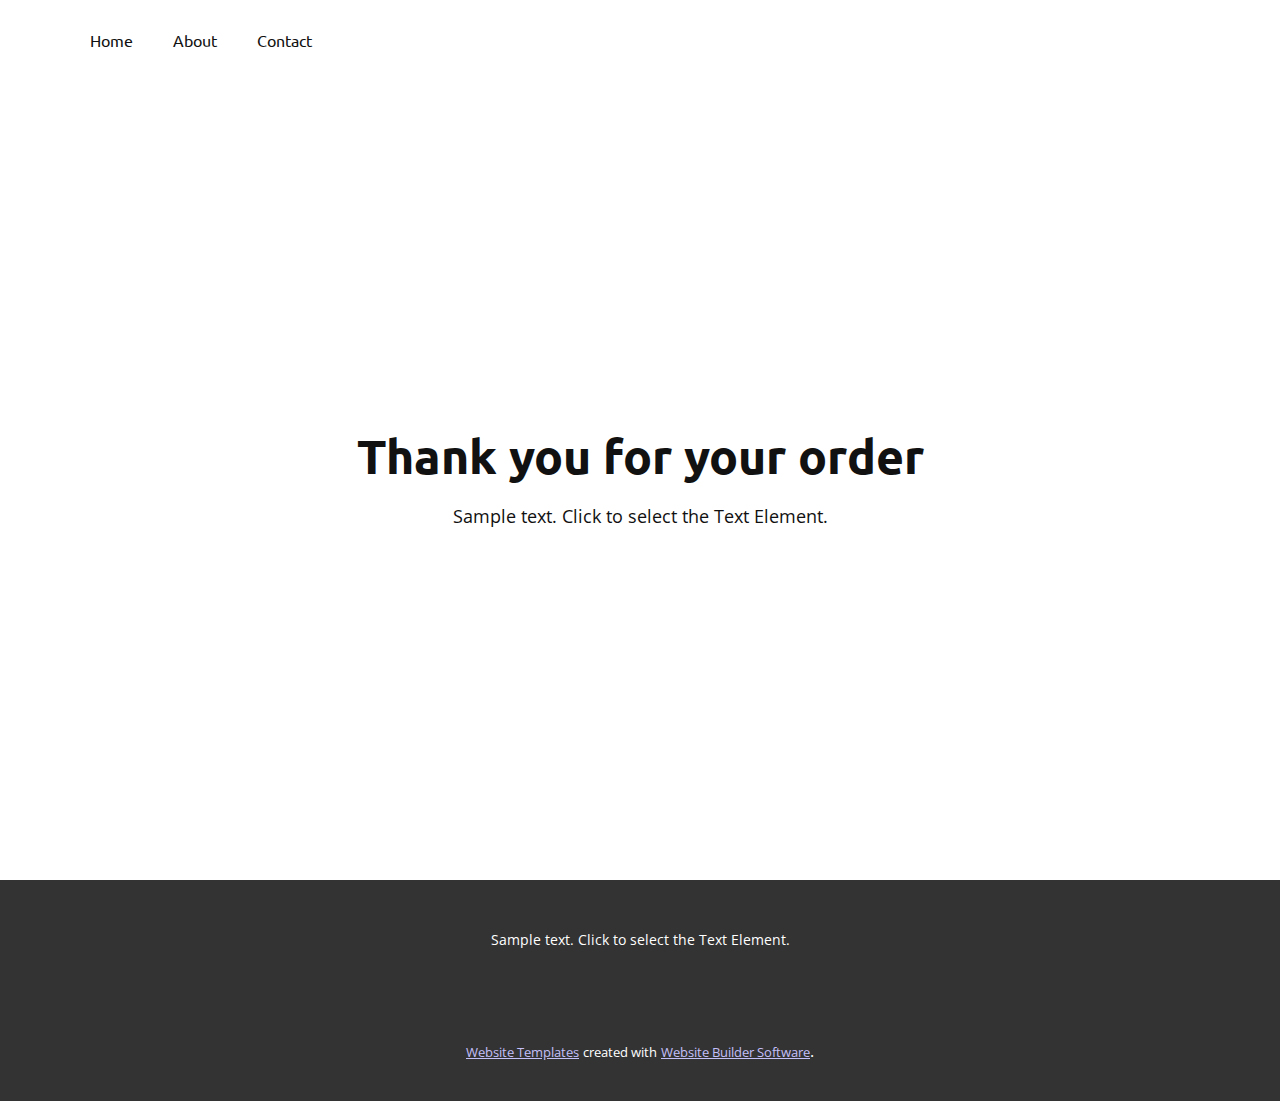
<file: thank-you-page.html>
<!DOCTYPE html>
<html style="font-size: 16px;" lang="en"><head>
    <meta name="viewport" content="width=device-width, initial-scale=1.0">
    <meta charset="utf-8">
    <meta name="keywords" content="Thank you for your order">
    <meta name="description" content="">
    <title>Thank You Page Template</title>
    <link rel="stylesheet" href="nicepage.css" media="screen">
<link rel="stylesheet" href="Thank-You-Page-Template.css" media="screen">
    <script class="u-script" type="text/javascript" src="jquery.js" defer=""></script>
    <script class="u-script" type="text/javascript" src="nicepage.js" defer=""></script>
    <meta name="generator" content="Nicepage 5.19.3, nicepage.com">
    <link id="u-theme-google-font" rel="stylesheet" href="https://fonts.googleapis.com/css?family=Roboto:100,100i,300,300i,400,400i,500,500i,700,700i,900,900i|Open+Sans:300,300i,400,400i,500,500i,600,600i,700,700i,800,800i">
    <link id="u-page-google-font" rel="stylesheet" href="https://fonts.googleapis.com/css?family=Ubuntu:300,300i,400,400i,500,500i,700,700i">
    
    
    
    <script type="application/ld+json">{
		"@context": "http://schema.org",
		"@type": "Organization",
		"name": ""
}</script>
    <meta name="theme-color" content="#6f66ee">
    <meta property="og:title" content="Thank You Page Template">
    <meta property="og:type" content="website">
  <meta data-intl-tel-input-cdn-path="intlTelInput/"></head>
  <body data-path-to-root="./" class="u-body u-xl-mode" data-lang="en"><header class="u-clearfix u-container-align-left u-header u-header" id="sec-6772"><div class="u-clearfix u-sheet u-valign-middle u-sheet-1">
        <nav class="u-menu u-menu-one-level u-offcanvas u-menu-1">
          <div class="menu-collapse u-custom-font u-font-ubuntu" style="font-size: 1rem; letter-spacing: 0px; font-weight: 700;">
            <a class="u-button-style u-custom-left-right-menu-spacing u-custom-padding-bottom u-custom-text-hover-color u-custom-top-bottom-menu-spacing u-nav-link u-text-active-palette-1-base u-text-hover-palette-2-base" href="#">
              <svg class="u-svg-link" viewBox="0 0 24 24"><use xmlns:xlink="http://www.w3.org/1999/xlink" xlink:href="#menu-hamburger"></use></svg>
              <svg class="u-svg-content" version="1.1" id="menu-hamburger" viewBox="0 0 16 16" x="0px" y="0px" xmlns:xlink="http://www.w3.org/1999/xlink" xmlns="http://www.w3.org/2000/svg"><g><rect y="1" width="16" height="2"></rect><rect y="7" width="16" height="2"></rect><rect y="13" width="16" height="2"></rect>
</g></svg>
            </a>
          </div>
          <div class="u-nav-container">
            <ul class="u-custom-font u-font-ubuntu u-nav u-unstyled u-nav-1"><li class="u-nav-item"><a class="u-button-style u-nav-link u-text-active-palette-1-base u-text-hover-palette-1-light-2" href="Home.html" style="padding: 10px 20px;">Home</a>
</li><li class="u-nav-item"><a class="u-button-style u-nav-link u-text-active-palette-1-base u-text-hover-palette-1-light-2" href="About.html" style="padding: 10px 20px;">About</a>
</li><li class="u-nav-item"><a class="u-button-style u-nav-link u-text-active-palette-1-base u-text-hover-palette-1-light-2" href="Contact.html" style="padding: 10px 20px;">Contact</a>
</li></ul>
          </div>
          <div class="u-nav-container-collapse">
            <div class="u-black u-container-style u-inner-container-layout u-opacity u-opacity-95 u-sidenav">
              <div class="u-inner-container-layout u-sidenav-overflow">
                <div class="u-menu-close"></div>
                <ul class="u-align-center u-nav u-popupmenu-items u-unstyled u-nav-2"><li class="u-nav-item"><a class="u-button-style u-nav-link" href="Home.html">Home</a>
</li><li class="u-nav-item"><a class="u-button-style u-nav-link" href="About.html">About</a>
</li><li class="u-nav-item"><a class="u-button-style u-nav-link" href="Contact.html">Contact</a>
</li></ul>
              </div>
            </div>
            <div class="u-black u-menu-overlay u-opacity u-opacity-70"></div>
          </div>
        </nav>
      </div></header>
    <section class="u-align-center u-clearfix u-container-align-center u-section-1" id="sec-7cb2">
      <div class="u-clearfix u-sheet u-valign-middle u-sheet-1">
        <h2 class="u-align-center u-text u-text-default u-text-1"> Thank you for your order</h2>
        <p class="u-align-center u-text u-text-default u-text-2">Sample text. Click to select the Text Element.</p>
      </div>
    </section>
    
    
    
    <footer class="u-align-center u-clearfix u-footer u-grey-80 u-footer" id="sec-6200"><div class="u-clearfix u-sheet u-sheet-1">
        <p class="u-small-text u-text u-text-variant u-text-1">Sample text. Click to select the Text Element.</p>
      </div></footer>
    <section class="u-backlink u-clearfix u-grey-80">
      <a class="u-link" href="https://nicepage.com/website-templates" target="_blank">
        <span>Website Templates</span>
      </a>
      <p class="u-text">
        <span>created with</span>
      </p>
      <a class="u-link" href="" target="_blank">
        <span>Website Builder Software</span>
      </a>. 
    </section>
  
</body></html>
</file>
<file: style.css>
/* General Styles */
body {
    font-family: 'Arial', sans-serif;
    line-height: 1.6;
    margin: 0;
    padding: 0;
    background-color: #f4f4f4;
    color: #333;
}

/* Header */
header {
    background-color: #333;
    color: #fff;
    padding: 1rem 0;
    text-align: center;
}

header h1 {
    margin: 0;
}

/* Navigation */
nav {
    display: flex;
    justify-content: center;
    background-color: #444;
    padding: 0.5rem;
}

nav a {
    color: #fff;
    text-decoration: none;
    padding: 0.5rem 1rem;
    margin: 0 0.5rem;
    transition: background-color 0.3s;
}

nav a:hover {
    background-color: #555;
}

/* Home Listing Section */
.home-listing {
    display: grid;
    grid-template-columns: repeat(3, 1fr);
    gap: 1rem;
    padding: 1rem;
}

.home {
    background-color: #fff;
    padding: 1rem;
    border: 1px solid #ddd;
    border-radius: 5px;
}

.home img {
    width: 100%;
    height: auto;
    border-radius: 5px;
}

/* Gallery */
.gallery {
    width: 80%;
    margin: 2rem auto;
    text-align: center;
}

.gallery .active-image {
    max-width: 100%;
    height: auto;
    margin-bottom: 1rem;
    border-radius: 5px;
}

.thumbnails {
    display: flex;
    justify-content: center;
    flex-wrap: wrap;
}

.thumbnails img {
    width: 100px;
    height: auto;
    margin: 5px;
    cursor: pointer;
    border-radius: 3px;
    transition: transform 0.3s;
}

.thumbnails img:hover {
    transform: scale(1.1);
}

/* Footer */
footer {
    text-align: center;
    padding: 1rem 0;
    background-color: #333;
    color: #fff;
}

/* Responsive Design */
@media (max-width: 768px) {
    .home-listing {
        grid-template-columns: 1fr;
    }

    nav {
        flex-direction: column;
    }

    nav a {
        margin-bottom: 0.5rem;
    }

    .gallery {
        width: 90%;
    }
}
</file>
